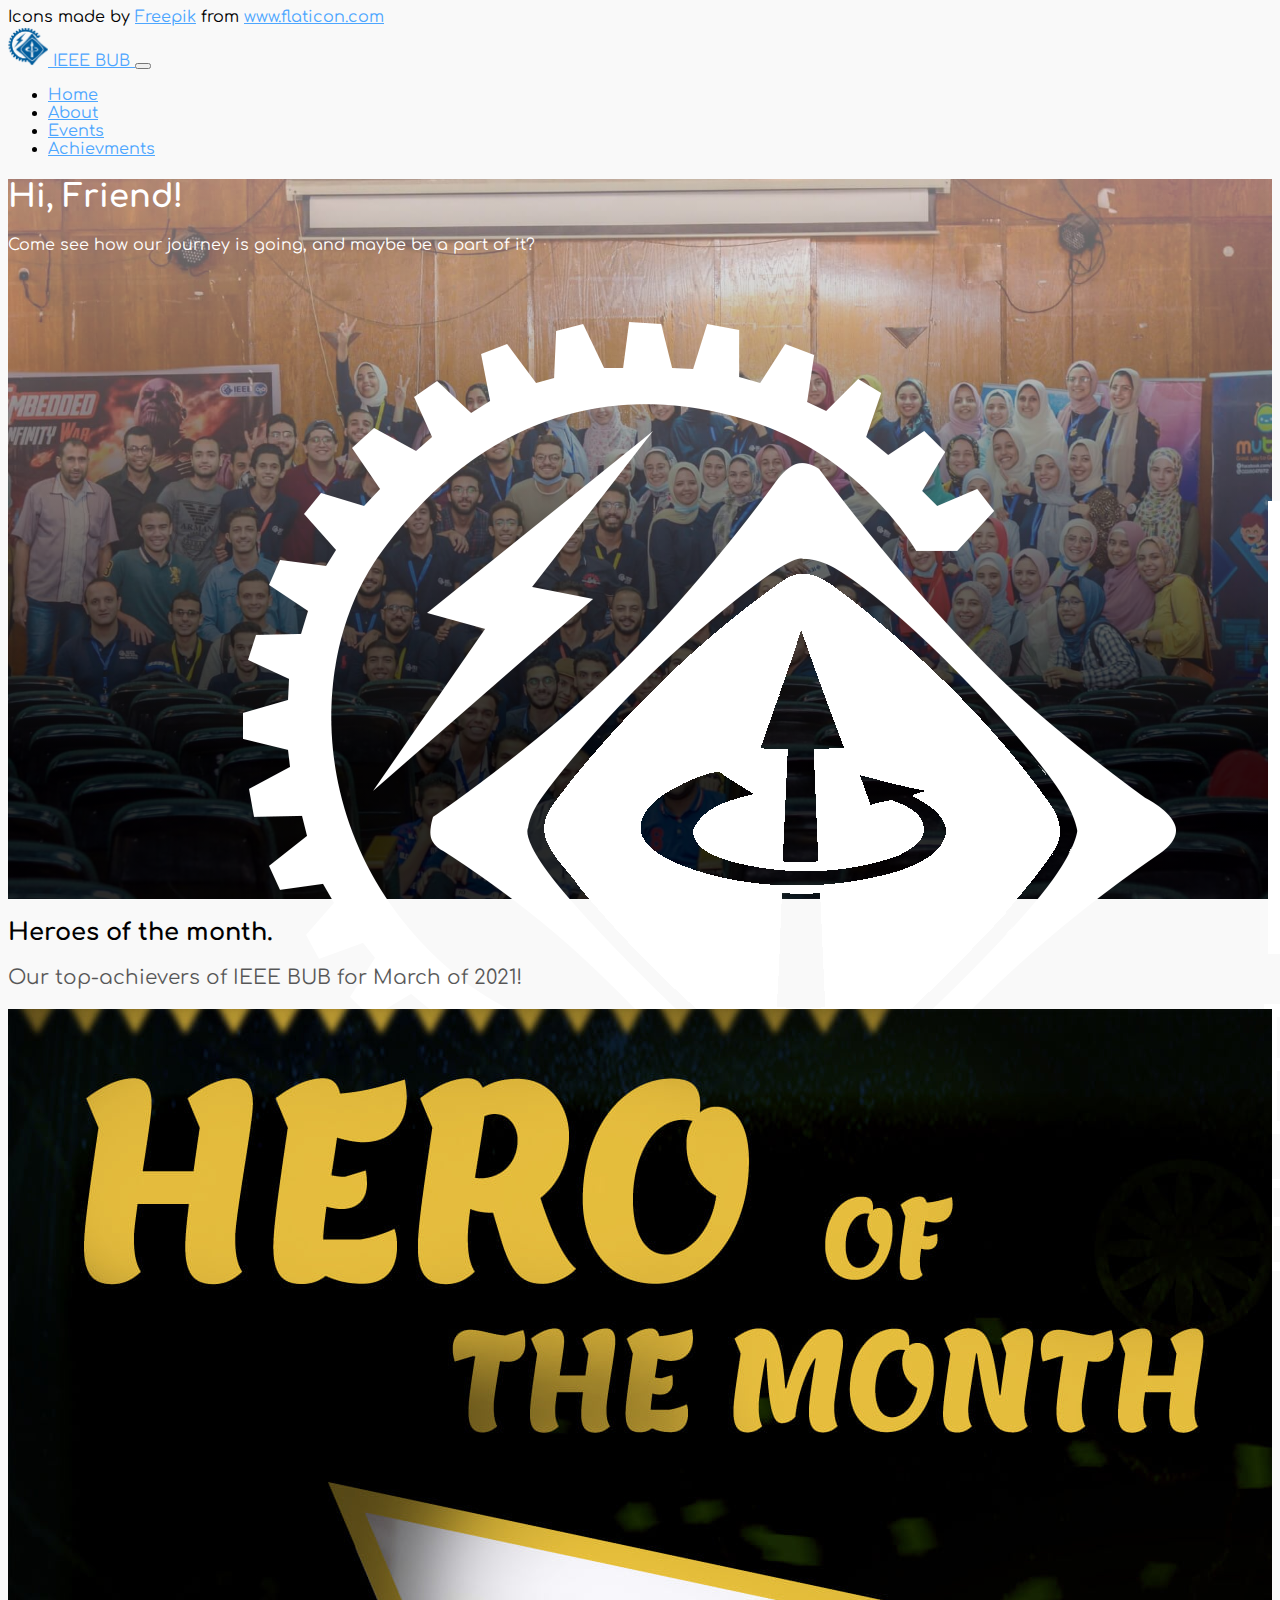
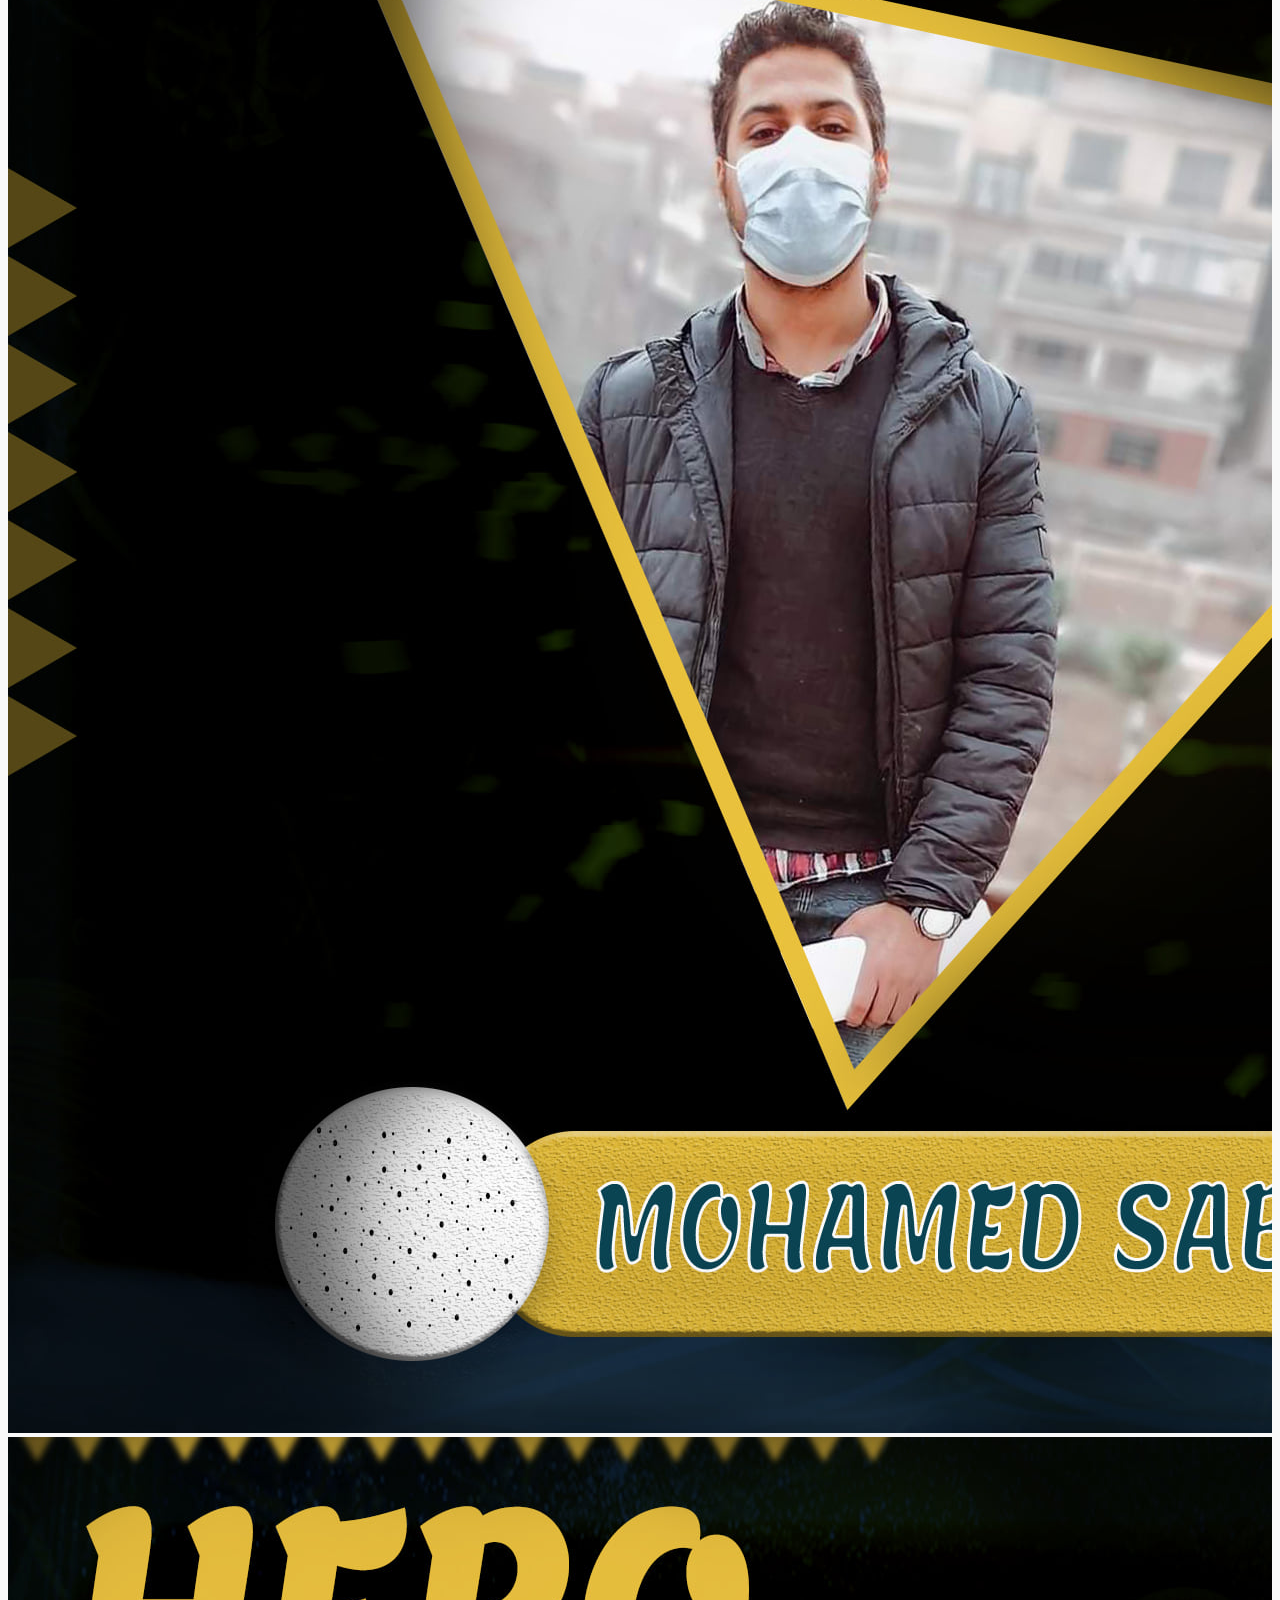
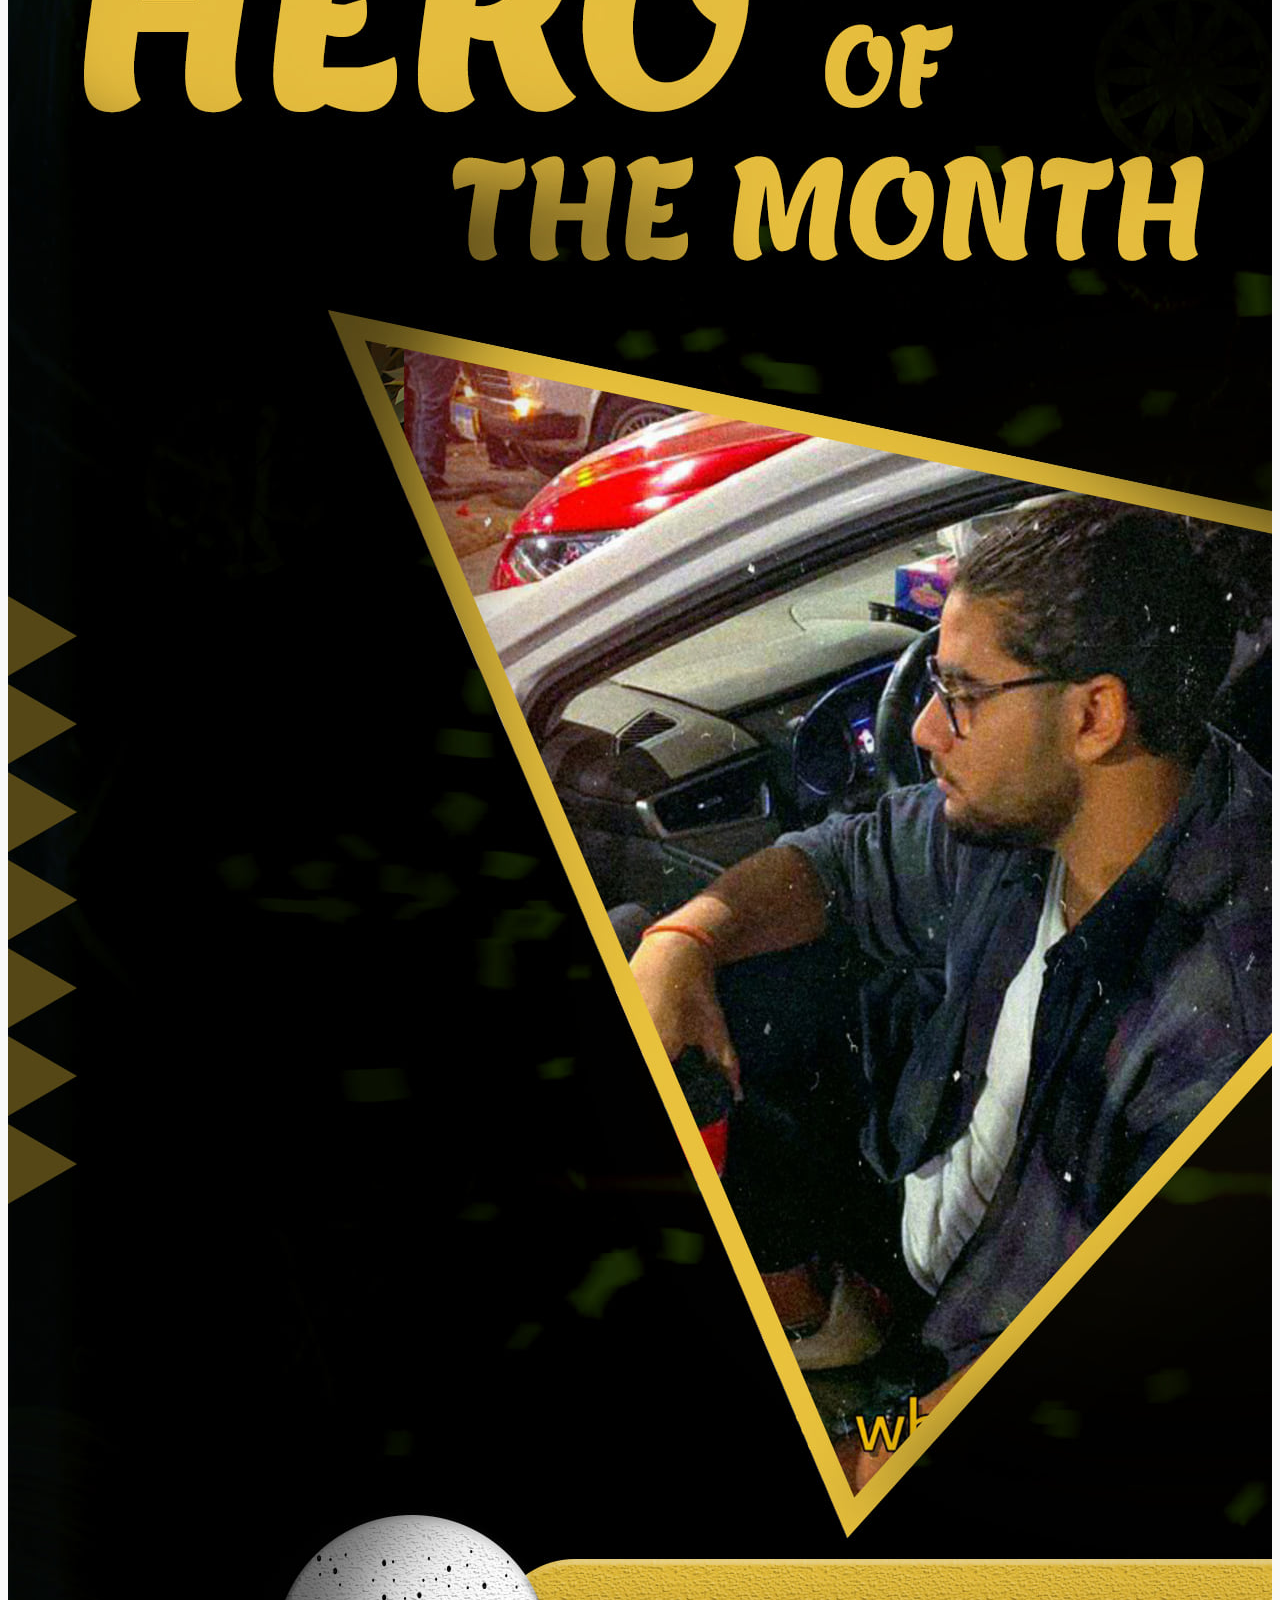
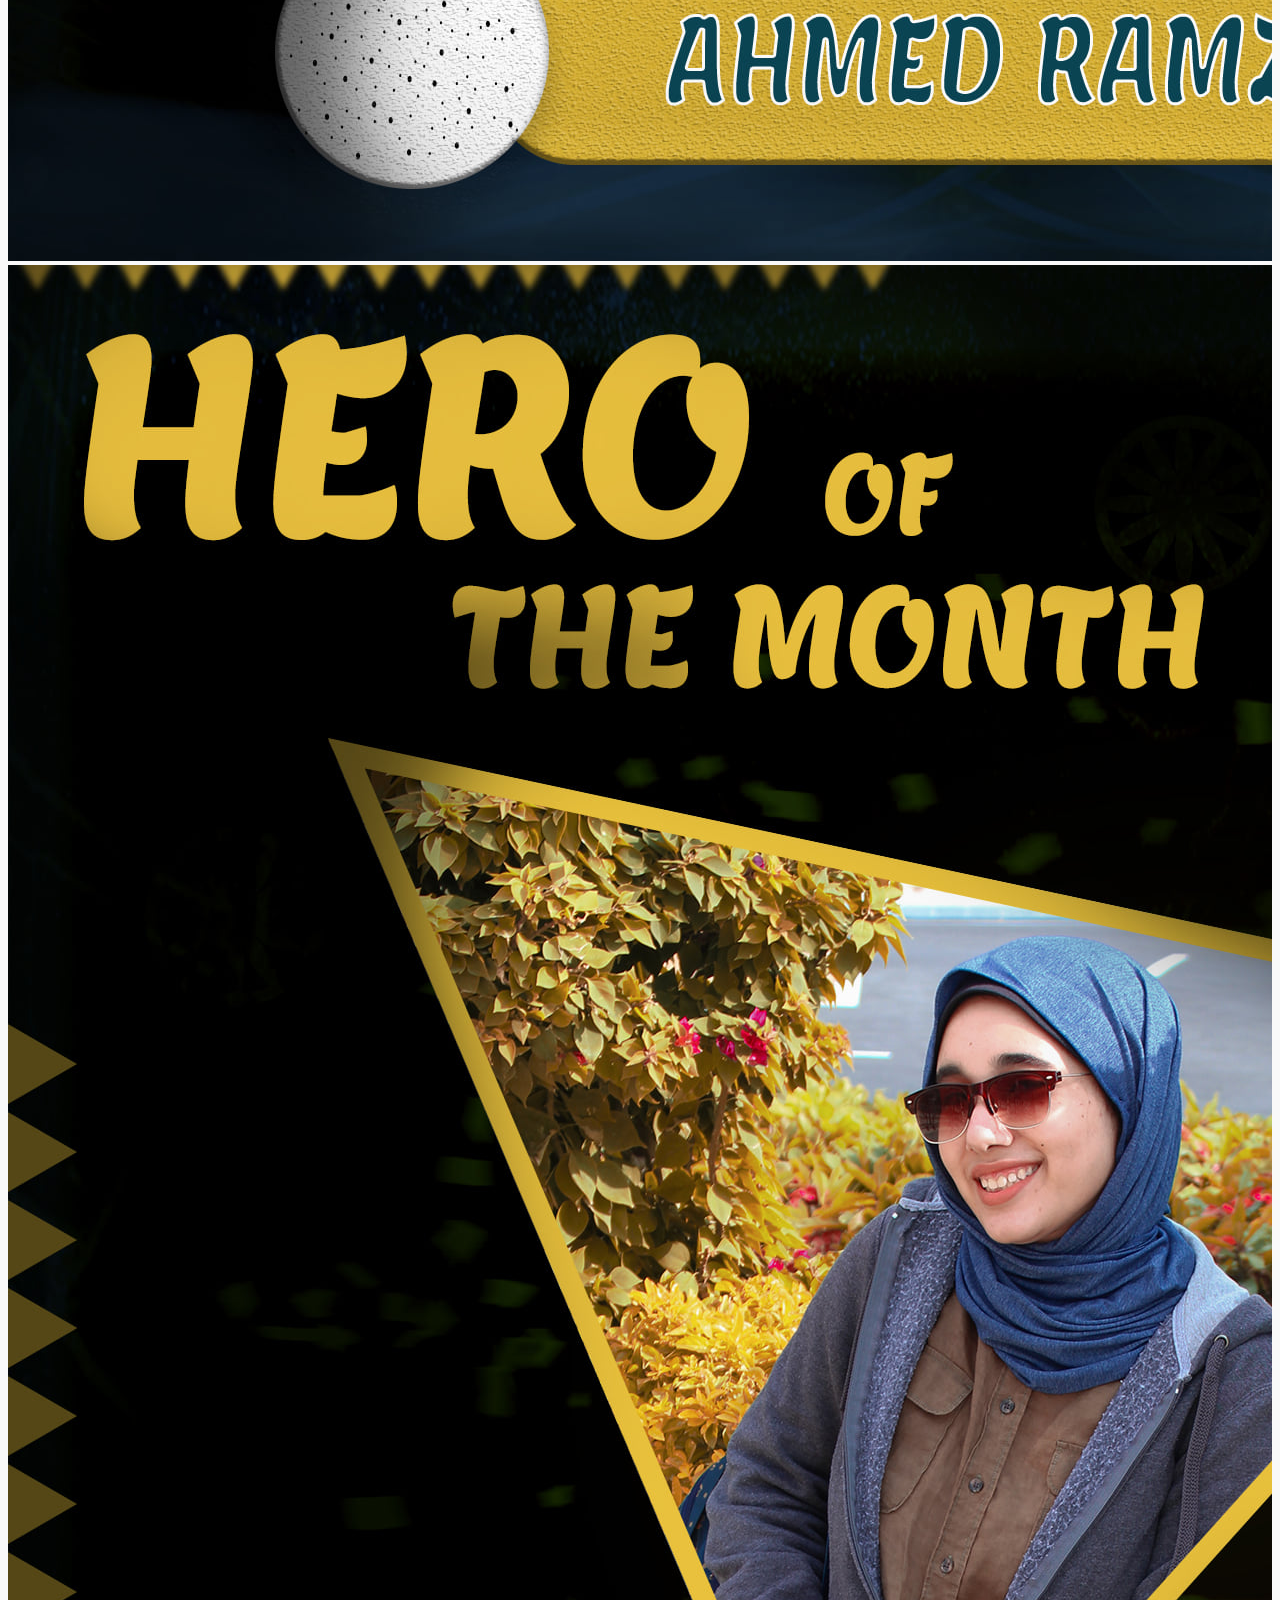
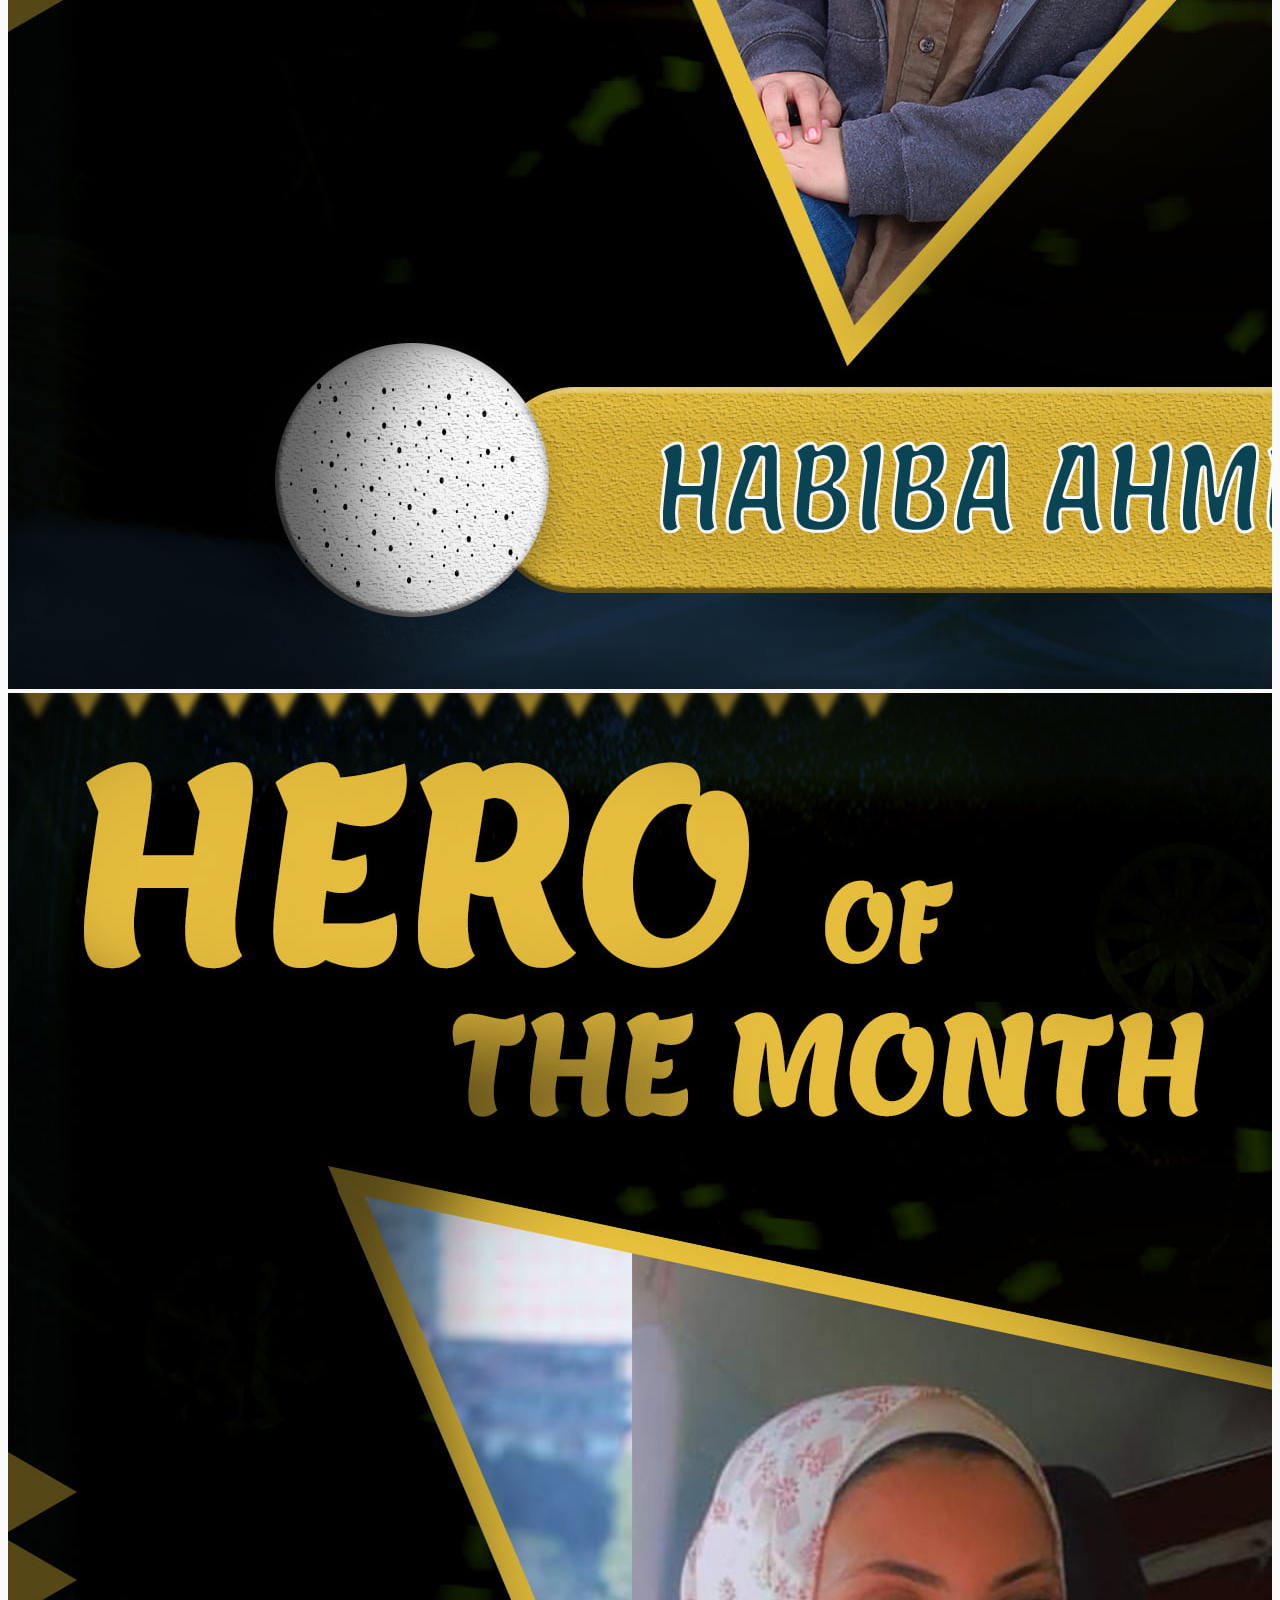
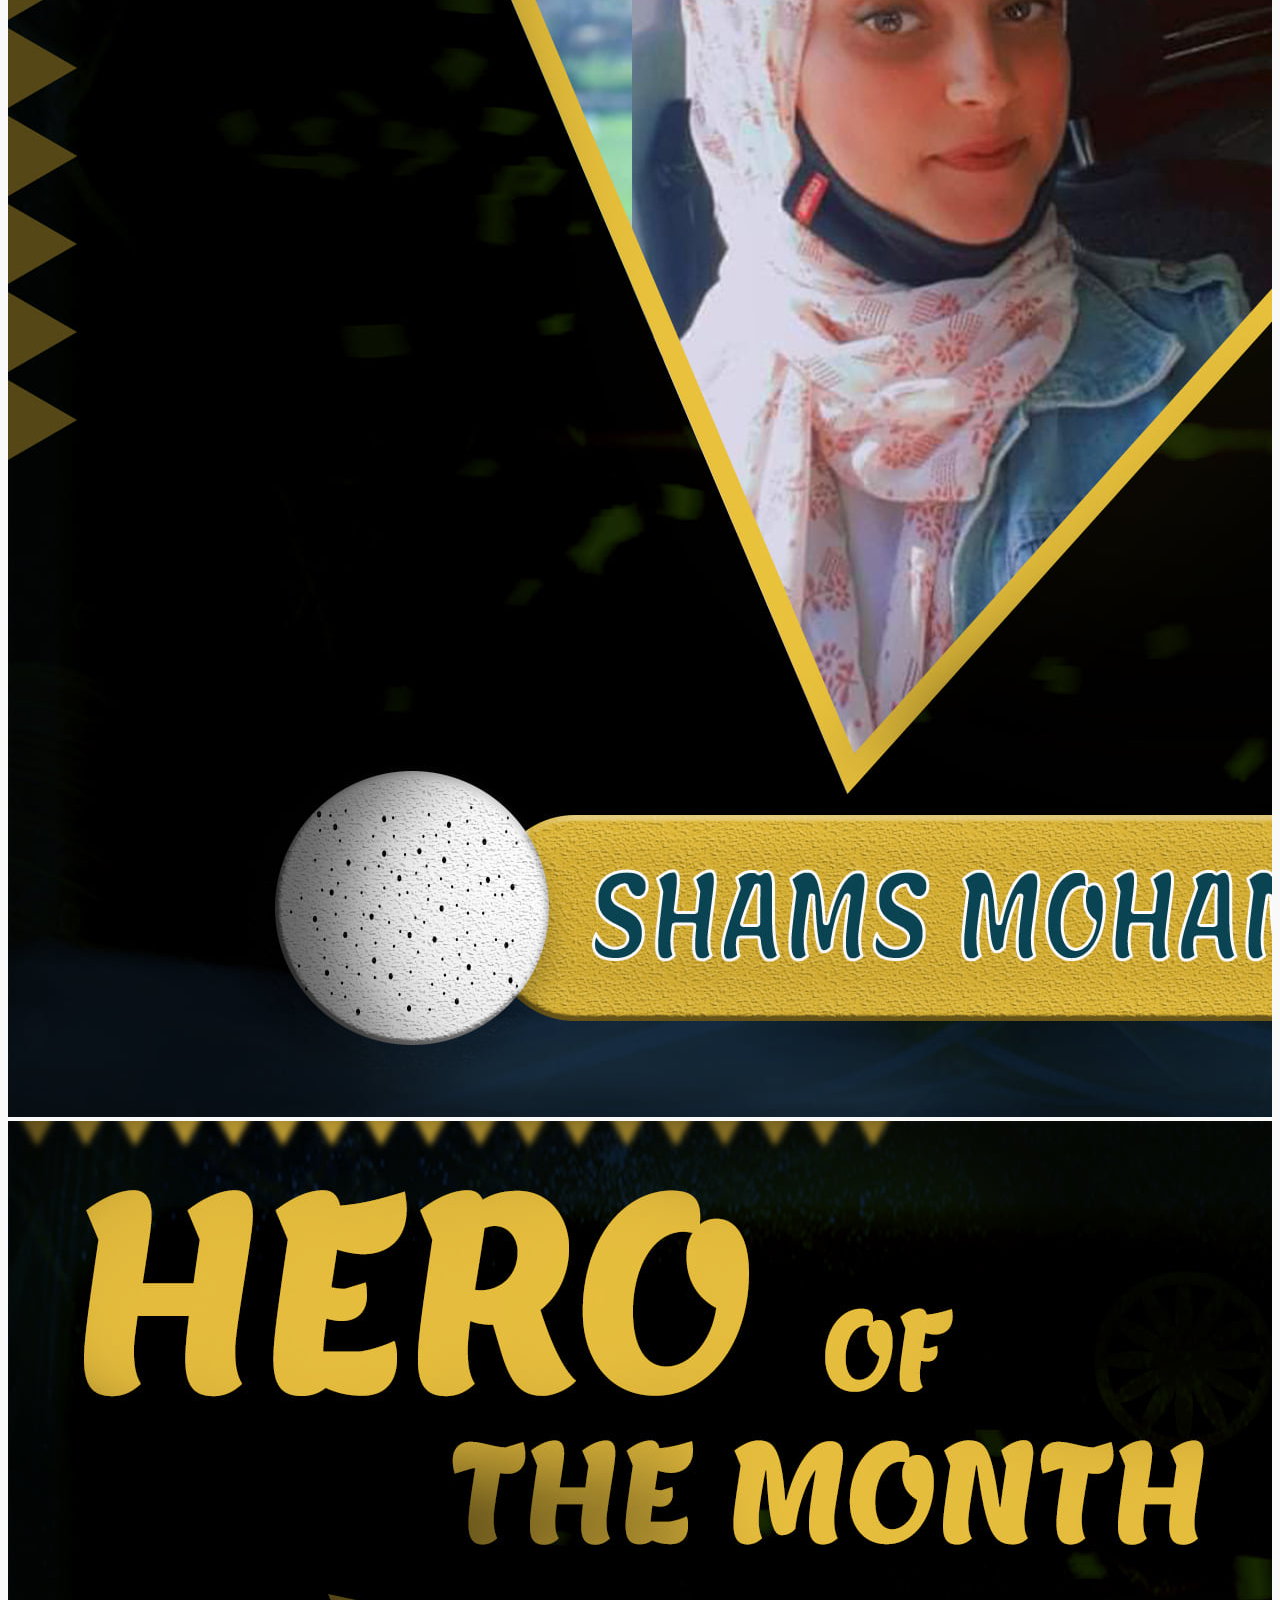
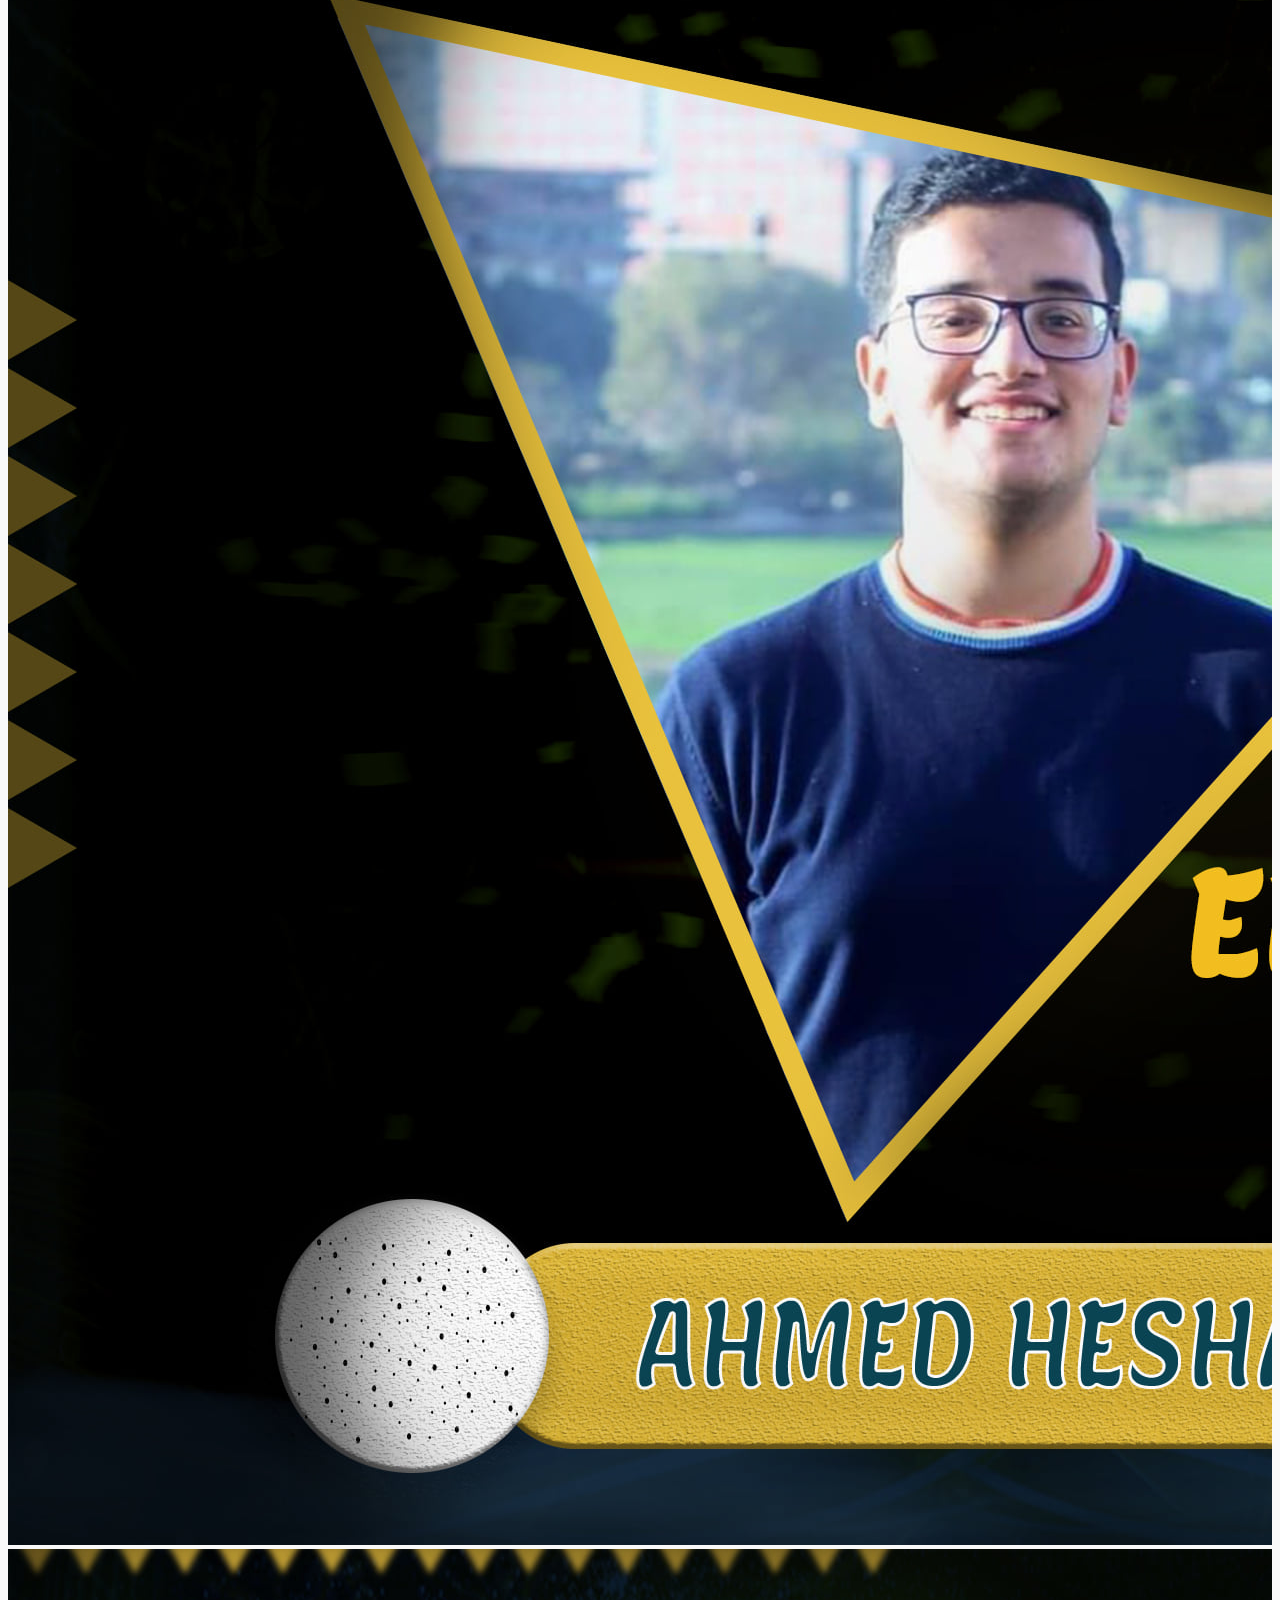
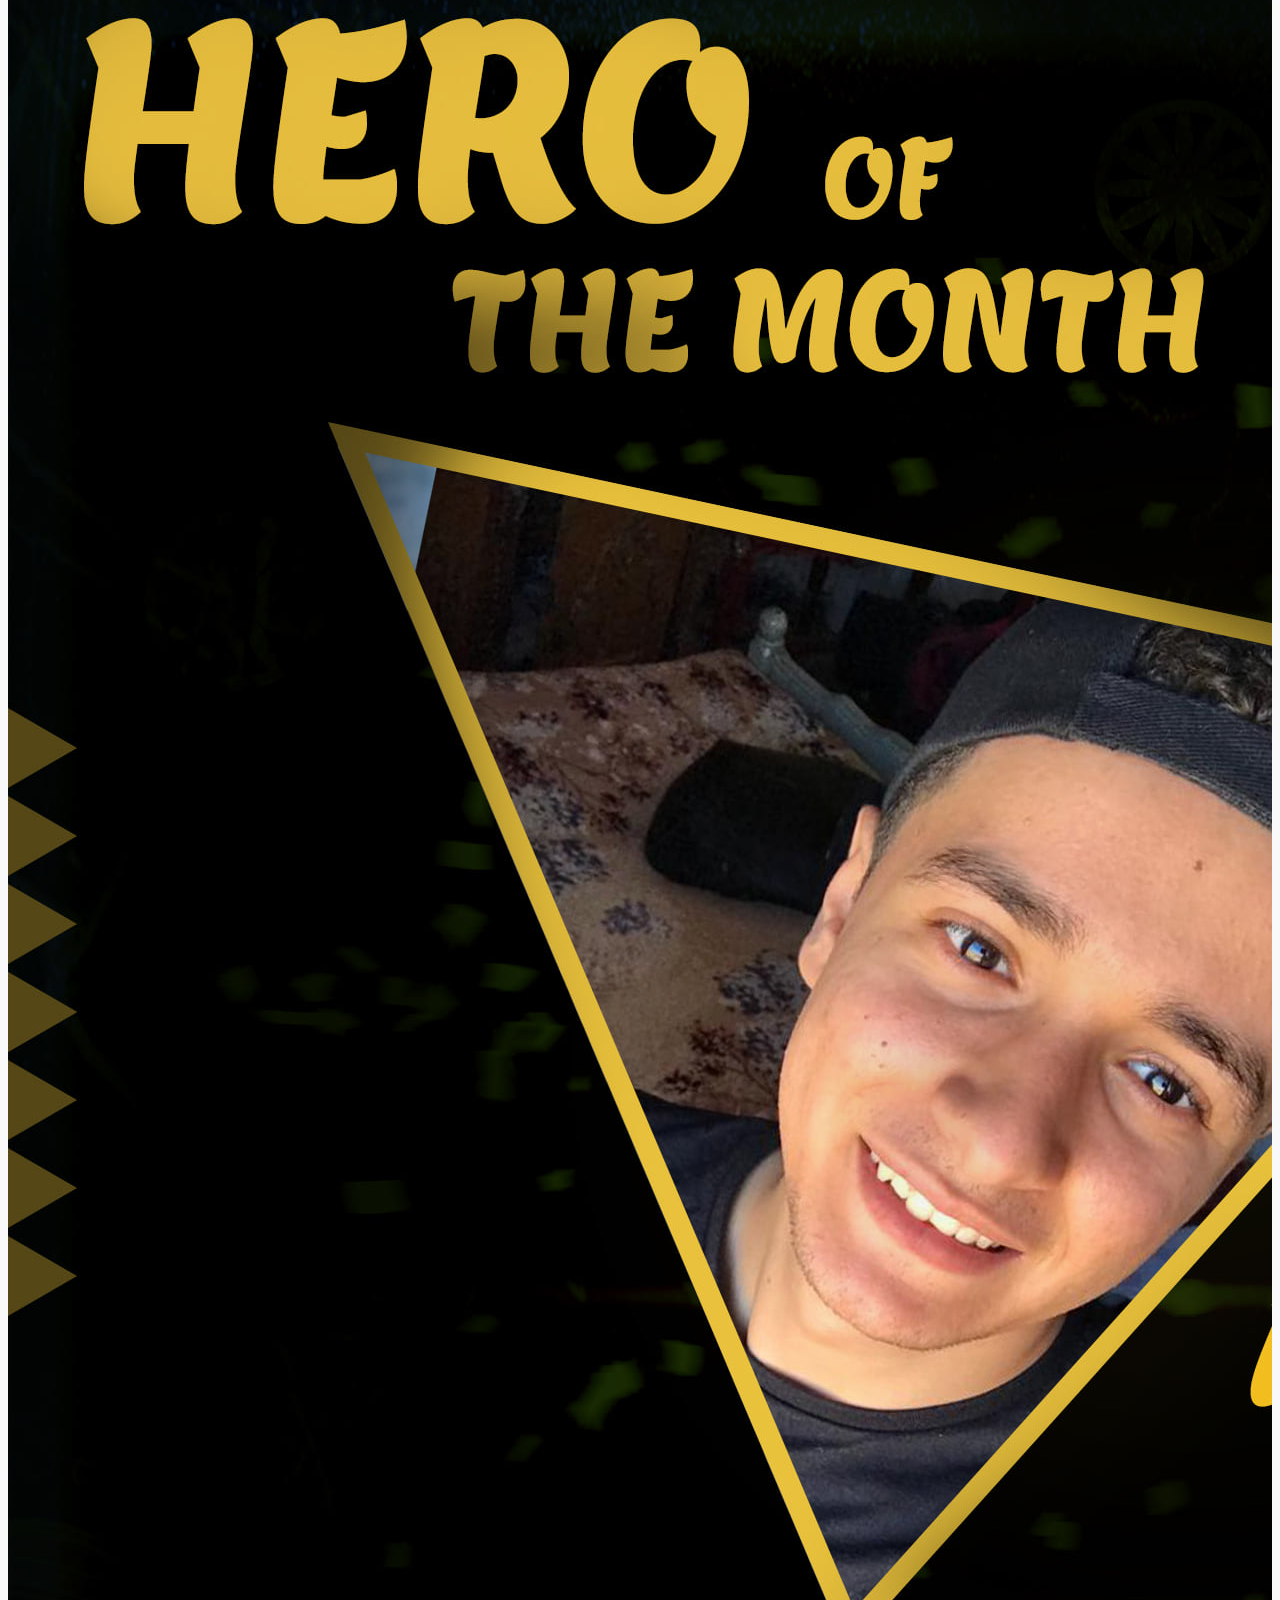
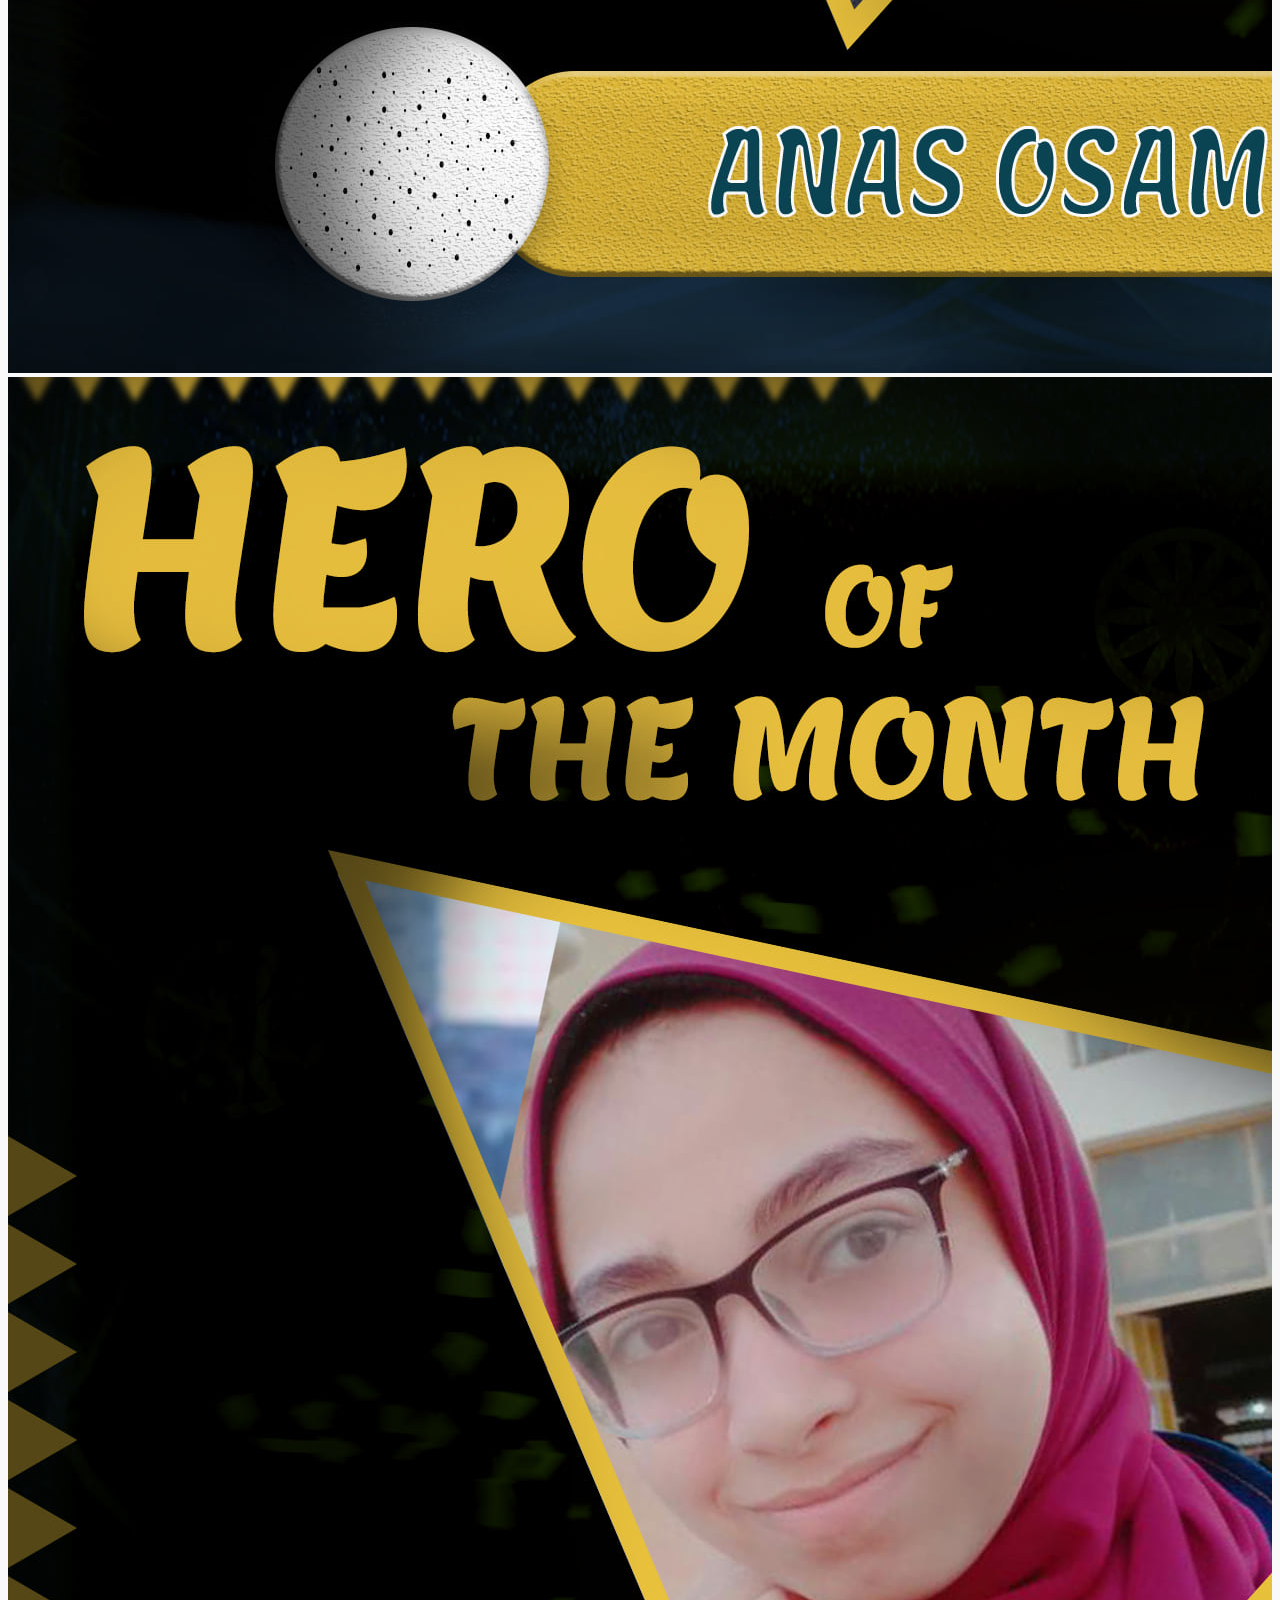
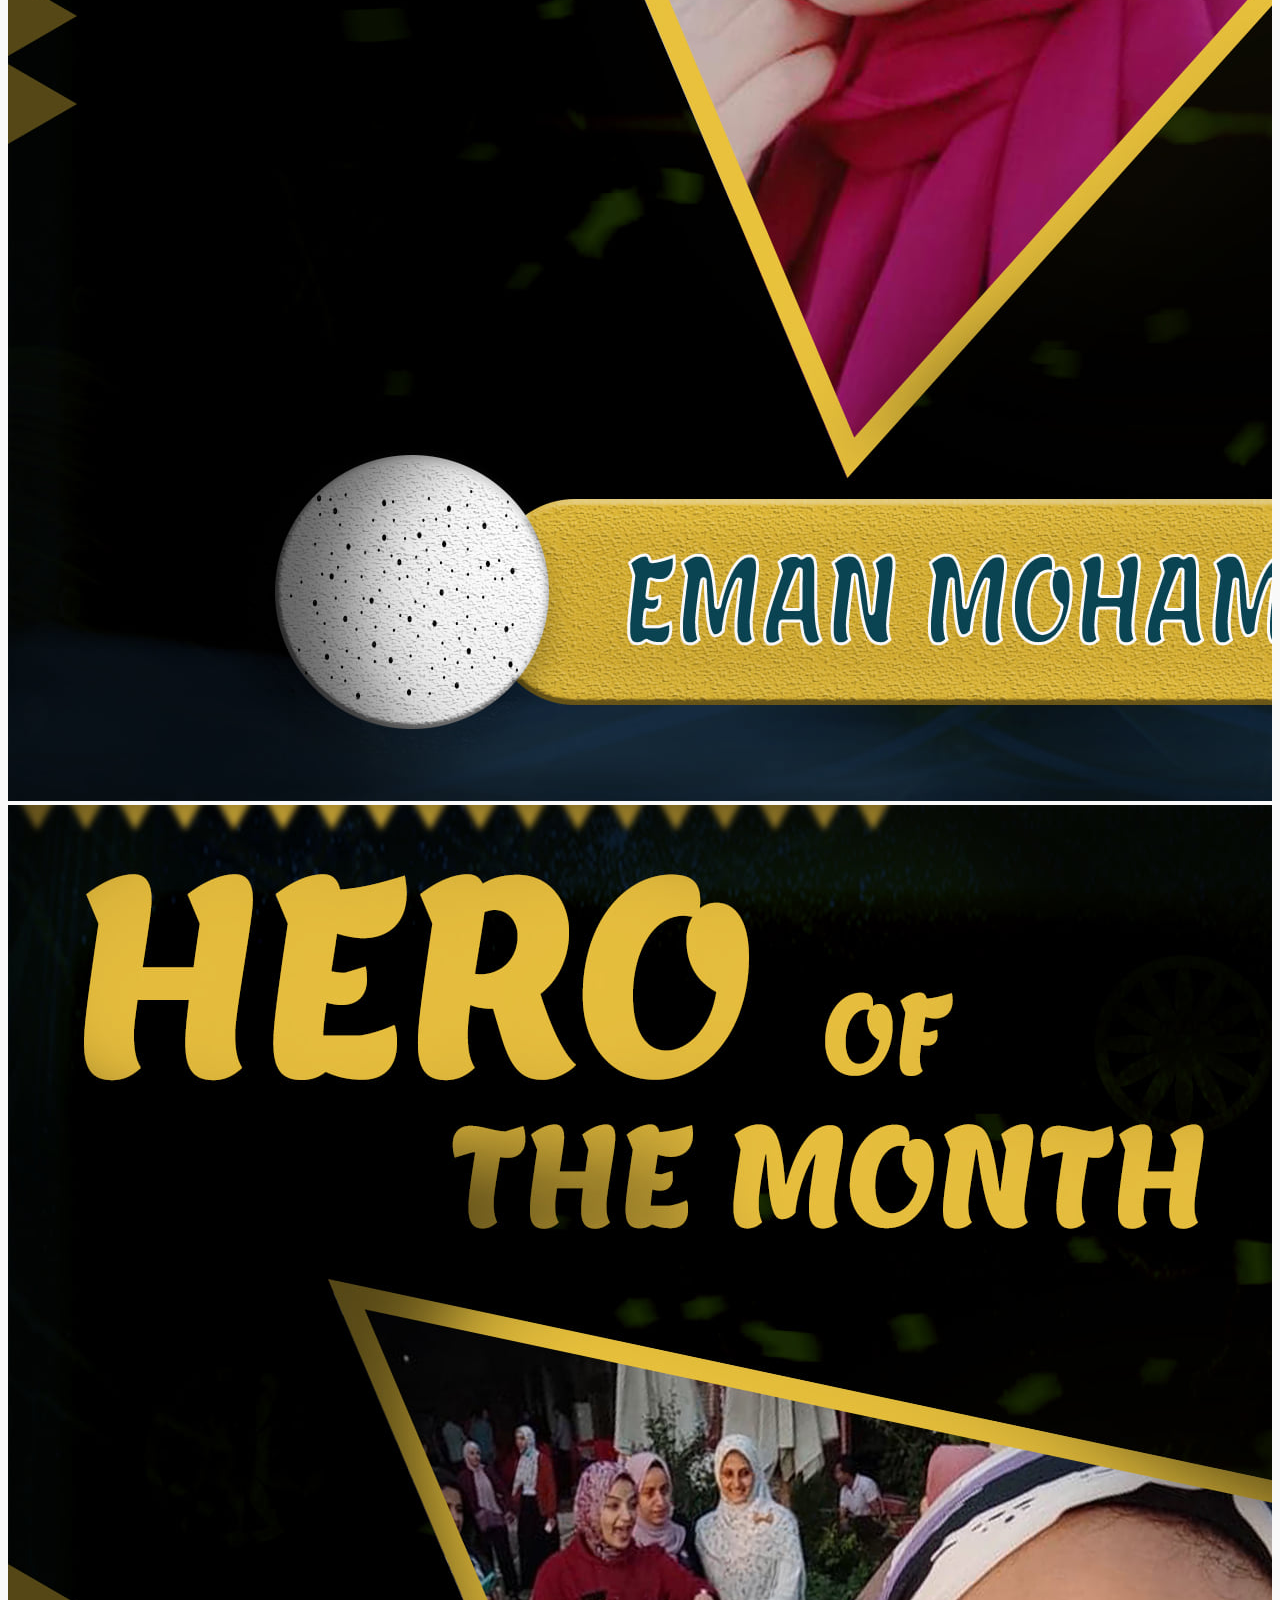
<file: index.html>
<!doctype html>
<html lang="en">

<head>
  <!-- Required meta tags -->
  <meta charset="utf-8">
  <meta name="viewport" content="width=device-width, initial-scale=1, shrink-to-fit=no">

  <!-- Bootstrap CSS -->
  <link rel="stylesheet" href="https://cdn.jsdelivr.net/npm/bootstrap@4.5.3/dist/css/bootstrap.min.css"
    integrity="sha384-TX8t27EcRE3e/ihU7zmQxVncDAy5uIKz4rEkgIXeMed4M0jlfIDPvg6uqKI2xXr2" crossorigin="anonymous">
  <link rel="icon" type="image/png" href="./images/favicon1.png" />
  <link href="https://fonts.googleapis.com/css2?family=Comfortaa&display=swap" rel="stylesheet">
  <link rel="stylesheet" href="https://cdnjs.cloudflare.com/ajax/libs/font-awesome/4.7.0/css/font-awesome.min.css">
  <link rel="stylesheet" href="./css/custom.css">
  Icons made by <a href="https://www.flaticon.com/authors/freepik" title="Freepik">Freepik</a> from <a
    href="https://www.flaticon.com/" title="Flaticon"> www.flaticon.com</a>
  <title>IEEE BUB</title>
</head>

<body>

  <!-- Navbar Start -->
  <nav class="navbar navbar-expand-lg navbar-light bg-light shadow-lg fixed-top">
    <div class="container">
      <a class="navbar-brand" href="./">
        <img src="images/logo-sm.png" class="p-0 m-0" width="40px">
        <span class="navbar-brand mb-0 h1">IEEE BUB</span>
      </a>
      <button class="navbar-toggler" type="button" data-toggle="collapse" data-target="#navbarNav"
        aria-controls="navbarNav" aria-expanded="false" aria-label="Toggle navigation">
        <span class="navbar-toggler-icon"></span>
      </button>

      <div class="collapse navbar-collapse justify-content-end" id="navbarNav">
        <ul class="navbar-nav">
          <li class="nav-item active"><a class="nav-link" href="./">Home</a></li>
          <li class="nav-item"><a class="nav-link" href="about.html">About</a></li>
          <li class="nav-item"><a class="nav-link" href="events.html">Events</a></li>
          <li class="nav-item"><a class="nav-link" href="achievments.html">Achievments</a></li>
          <!-- <li class="nav-item"><a class="nav-link" href="registration.html">Join Us!</a></li> -->
        </ul>
      </div>
    </div>
  </nav>
  <!-- Navbar End -->

  <header id="myHeader">
    <div class="container h-100 py-3">
      <div class="row h-100 align-items-end">
        <div class="col-lg-6 text-center mt-3">
          <h1 class="display-3 text-white font-weight-bold slide-in-top">Hi, Friend!</h1>
          <p class="lead font-weight-ligh fade-in">Come see how our journey is going, and maybe be a part of it?</p>
        </div>
        <div class="col-lg-6 mt-3">
          <img src="./images/logo.png" alt="IEEE BSB Logo" class="img-fluid">
        </div>
      </div>
    </div>
  </header>
  

  <div class="container">
    <h2 class="mt-5 font-weight-bold">Heroes of the month. </h2>
		<p class="subtitle">Our top-achievers of IEEE BUB for March of 2021!</p>
    <div class="scrolling-wrapper row flex-row flex-nowrap mt-4 ">
      <div class="col-sm-6 col-md-3 card-block">
        <!-- Item -->
          <img src="HOTM/1.jpg" loading="lazy"  class="w-100 img-fluid">
      </div>
      <div class="col-sm-6 col-md-3 card-block">
        <!-- Item -->
          <img src="HOTM/2.jpg" loading="lazy"  class="w-100 img-fluid">
      </div>
      <div class="col-sm-6 col-md-3 card-block">
        <!-- Item -->
          <img src="HOTM/3.jpg" loading="lazy"  class="w-100 img-fluid">
      </div>
      <div class="col-sm-6 col-md-3 card-block">
        <!-- Item -->
          <img src="HOTM/4.jpg" loading="lazy"  class="w-100 img-fluid">
      </div>
      <div class="col-sm-6 col-md-3 card-block">
        <!-- Item -->
          <img src="HOTM/5.jpg" loading="lazy"  class="w-100 img-fluid">
      </div>
      <div class="col-sm-6 col-md-3 card-block">
        <!-- Item -->
          <img src="HOTM/6.jpg" loading="lazy"  class="w-100 img-fluid">
      </div>
      <div class="col-sm-6 col-md-3 card-block">
        <!-- Item -->
          <img src="HOTM/7.jpg" loading="lazy"  class="w-100 img-fluid">
      </div>
      <div class="col-sm-6 col-md-3 card-block">
        <!-- Item -->
          <img src="HOTM/8.jpg" loading="lazy"  class="w-100 img-fluid">
      </div>
      <div class="col-sm-6 col-md-3 card-block">
        <!-- Item -->
          <img src="HOTM/9.jpg" loading="lazy"  class="w-100 img-fluid">
      </div>
      <div class="col-sm-6 col-md-3 card-block">
        <!-- Item -->
          <img src="HOTM/10.jpg" loading="lazy"  class="w-100 img-fluid">
      </div>
      <div class="col-sm-6 col-md-3 card-block">
        <!-- Item -->
          <img src="HOTM/11.jpg" loading="lazy"  class="w-100 img-fluid">
      </div>
      <div class="col-sm-6 col-md-3 card-block">
        <!-- Item -->
          <img src="HOTM/12.jpg" loading="lazy"  class="w-100 img-fluid">
      </div>
      <div class="col-sm-6 col-md-3 card-block">
        <!-- Item -->
          <img src="HOTM/13.jpg" loading="lazy"  class="w-100 img-fluid">
      </div>
      <div class="col-sm-6 col-md-3 card-block">
        <!-- Item -->
          <img src="HOTM/14.jpg" loading="lazy"  class="w-100 img-fluid">
      </div>
      <div class="col-sm-6 col-md-3 card-block">
        <!-- Item -->
          <img src="HOTM/15.jpg" loading="lazy"  class="w-100 img-fluid">
      </div>
      <div class="col-sm-6 col-md-3 card-block">
        <!-- Item -->
          <img src="HOTM/16.jpg" loading="lazy"  class="w-100 img-fluid">
      </div>
      <div class="col-sm-6 col-md-3 card-block">
        <!-- Item -->
          <img src="HOTM/17.jpg" loading="lazy"  class="w-100 img-fluid">
      </div>
      <div class="col-sm-6 col-md-3 card-block">
        <!-- Item -->
          <img src="HOTM/18.jpg" loading="lazy"  class="w-100 img-fluid">
      </div>
      <div class="col-sm-6 col-md-3 card-block">
        <!-- Item -->
          <img src="HOTM/19.jpg" loading="lazy"  class="w-100 img-fluid">
      </div>
      <div class="col-sm-6 col-md-3 card-block">
        <!-- Item -->
          <img src="HOTM/20.jpg" loading="lazy"  class="w-100 img-fluid">
      </div>
      <div class="col-sm-6 col-md-3 card-block">
        <!-- Item -->
          <img src="HOTM/21.jpg" loading="lazy"  class="w-100 img-fluid">
      </div>
      
      </div>
      
      </div>
      <hr class="featurette-divider mt-5">

      </div>
      
      </div>



  <section class="container-fluid featureSec">

    <div class="container">
      <!-- Portfolio Item Heading -->
      <h1 class="font-weight-bold my-4">Our Latest Event.
      </h1>

      <!-- Portfolio Item Row -->
      <div class="row mb-0">

        <div class="col-md-8">
          <img class="img-fluid shadow" src="IEEE(EIW)/3f6931b9-25de-46ad-b899-4dfb9c99853a.jpg" >
        </div>

        <div class="col-md-4 text-center">
          <h2 class="my-3">Embedded Infinity War</h2>
          <p>Our latest Avnegers-themed event about Embedded Systems where we taught students their uses and opened a
            door for a new career for them.</p>
          <h3 class="my-3">Event Details</h3>
          <ul class="text-left">
            <li><strong>Date: </strong>from Saturday 3\10\2020 till Wednesday 7\10\2020</li>
            <li><strong>Place: </strong>Misr Public Library</li>
            <li><strong>Instructors: </strong>Kareem Sharqawy & Mira Zikra</li>
          </ul>
        </div>

      </div>
      <!-- /.row -->

      <!-- Related Projects Row -->
      <button class="btn mr-0 float-right mb-0 btn-primary mt-2"><a href="events.html"
          class="btn-link nav-link text-white">See All Of Our Events</a> </button><br>

      <!-- /.row -->

      
      <hr class="featurette-divider mt-5">
      <div class="container">
        <h1 class="font-weight-bold mb-3">Our Committees</h1>


        <div class="row justify-contant-center">
          <div class="col-md-4">

            <div class="card shadow" >
              <div class="inner">
                <img src="images/report_presentation.png" class="card-img-top" alt=" Scientific">
              </div>

              <div class="card-body  ">
                <h5 class="card-title">Scientific committee</h5>
                <p class="card-text">Technology pursuers.
                </p>

              </div>
            </div>
          </div>
          <!-- 1 -->
          <div class="col-md-4">

            <div class="card shadow" >
              <div class="inner">

                <img src="images/wallet.png" class="card-img-top" alt="FR">
              </div>

              <div class="card-body  ">
                <h5 class="card-title">FR committee</h5>
                <p class="card-text">The money makers.</p>

              </div>
            </div>
          </div>
          <!-- 2 -->
          <div class="col-md-4">

            <div class="card shadow" >
              <div class="inner">
                <img src="images/like.png" class="card-img-top" alt="MEDIA"></div>
              <div class="card-body">
                <h5 class="card-title">Media committee</h5>
                <p class="card-text">Social media wizards.</p>

              </div>
            </div>
          </div>

          <!--3 -->

          <div class="col-md-4">

            <div class="card shadow" >
              <div class="inner">
                <img src="images/project_presentation_.png" class="card-img-top" alt="HR committee"></div>
              <div class="card-body">
                <h5 class="card-title">HR committee</h5>
                <p class="card-text">The bosses.</p>

              </div>
            </div>
          </div>

          <!-- 4 -->


          <div class="col-md-4">

            <div class="card shadow" >
              <div class="inner">
                <img src="images/analysis_.png" class="card-img-top" alt="logistic commmittee "></div>
              <div class="card-body  ">
                <h5 class="card-title">Logistic committee </h5>
                <p class="card-text">Organizing masters.</p>

              </div>
            </div>
          </div>

          <!-- 5-->
          <div class="col-md-4">

            <div class="card shadow" >
              <div class="inner">
                <img src="images/team_presentation_.png" class="card-img-top" alt="PR committee"></div>
              <div class="card-body  ">
                <h5 class="card-title">PR commmittee </h5>
                <p class="card-text">The people's people.</p>

              </div>
            </div>
          </div>





        </div>
        <button class="btn mr-0 float-right mb-5 btn-primary mt-2"><a href="about.html" class="btn-link nav-link text-white">Learn More About Our Board</a> </button><br>
        <hr class="featurette-divider mt-5">

      </div>
      <section class="py-3">
        <div class="container py-2">
          <header>
            <h1 class="font-weight-bold">The IEEE BUB Experience</h1>
            <p class="lead text-muted mb-1">Why join us? let our older members tell you!</p>
            </p>
          </header>
        </div>
      </section>


      <section class="pb-5">
        <div class="container">
          <div class="row">
            <div class="col-lg-10 col-xl-8 mx-auto">
              <div class="p-md-5 py-5 px-0 bg-white shadow rounded">
                <!-- Bootstrap carousel-->
                <div class="carousel slide" id="carouselExampleIndicators" data-ride="carousel">
                  <!-- Bootstrap carousel indicators [nav] -->
                  <ol class="carousel-indicators mb-0">
                    <li class="active" data-target="#carouselExampleIndicators" data-slide-to="0"></li>
                    <li data-target="#carouselExampleIndicators" data-slide-to="1"></li>
                    <li data-target="#carouselExampleIndicators" data-slide-to="2"></li>
                  </ol>


                  <!-- Bootstrap inner [slides]-->
                  <div class="carousel-inner px-5 pb-1">
                    <!-- Carousel slide-->
                    <div class="carousel-item active">
                      <div class="media">
                        <div class="media-body ml-3">
                          <blockquote class="blockquote border-0 p-0">
                            <p class="font-italic text-center lead"> <i class="fa fa-quote-left mr-3 text-success"></i>الروح والانتماء اللي موجودة في الكيان ده مفيش كلام يعبر عنها, لما تبقى وسط ناس كلهم حابين يتعلموا ويفكروا برة الصندوق , يساعدوا غيرهم، متخيل الطاقة الإيجابية اللي بتاخدها كل ما بتقابل حد من العيلة دي؟ 
                              الشعور ده بيخلينا متفائلين وعارفين ان  في آخر الضلمة نور <br>♥️IEEE شكرا </p>
                            <img class="rounded-circle mr-3 mb-3 img-thumbnail"
                              src="images/khalid.jpeg" 
                              width="75">

                            <footer class="blockquote-footer">Khalid Mohammed,
                              <cite title="Source Title">One of IEEE BUB Founders</cite>
                            </footer>
                          </blockquote>

                        </div>
                      </div>
                    </div>

                    <!-- Carousel slide-->
                    <div class="carousel-item">
                      <div class="media">
                        <div class="media-body ml-3">
                          <blockquote class="blockquote border-0 p-0">
                            <p class="font-italic text-center lead"> <i class="fa fa-quote-left mr-3 text-success"></i>من اجمل الحاجات الي ممكن حد
                              يعيشها و يمر بيها هي صحاب العمر الي بتطلع بيهم من التيم 
                              🥰 
                              بتبقي اشتغلت و احتفلت و نحجت و انضغط معاهم
                              <br> و تاني حاجه انها بتغير طريقه تفكيرك و شخصيتك في حاجات هتفيدك و انت بتتعامل في حياتك <br></p>
                              <img class="rounded-circle mr-3 mb-3 img-thumbnail"
                              src="images/islam.jpeg" 
                              width="75">

                            <footer class="blockquote-footer">Islam Helal,
                              <cite title="Source Title">Core Member of IEEE BUB</cite>
                            </footer>
                          </blockquote>
                        </div>
                      </div>
                    </div>

                    <!-- Carousel slide-->
                    <div class="carousel-item">
                      <div class="media">
                        <div class="media-body ml-3">
                          <blockquote class="blockquote border-0 p-0">
                            <p class="font-italic text-center lead"> <i class="fa fa-quote-left mr-3 text-success"></i>IEEE BUB
                              عيله كبيره علمتني أزاي أحقق أى هدف بغض النظر عن أمكنياتي أو حتي الوقت المتاح
                              بأختصار الكيان ده عيله كبيره سنادك و واقفه في ضهرك علشان تبقي أقوي و أنجح و قادر تحقق أحلامك</p>
                            <img class="rounded-circle mr-3 mb-3 img-thumbnail"
                              src="images/hadeer.jpeg" 
                              width="75">

                            <footer class="blockquote-footer">Hadeer Mohammed,
                              <cite title="Source Title">Core Member of IEEE BUB</cite>
                            </footer>
                          </blockquote>
                        </div>
                      </div>
                    </div>
                  </div>


                  <!-- Bootstrap controls [dots]-->
                  <a class="carousel-control-prev width-auto" href="#carouselExampleIndicators" role="button"
                    data-slide="prev">
                    <i class="fa fa-angle-left text-dark text-lg"></i>
                    <span class="sr-only">Previous</span>
                  </a>
                  <a class="carousel-control-next width-auto" href="#carouselExampleIndicators" role="button"
                    data-slide="next">
                    <i class="fa fa-angle-right text-dark text-lg"></i>
                    <span class="sr-only">Next</span>
                  </a>
                </div>
              </div>
            </div>
          </div>
        </div>
        <button class="btn mr-0 float-right mb-0 btn-primary mt-4"><a href="achievments.html"
            class="btn-link nav-link text-white">Check our members section</a> </button>

      </section>
      <hr class="featurette-divider mb-0 mt-5">



  </section>

  <footer class="footer py-1 px-0 h-25 text-center bg-dark text-white">
    <div class="div1">
      <div id="imag" class="p-4 mr-5"> <img class="img-fluid mx-auto" src="images/logo.png"> </div>
      
      <div class="container mt-3 ml-3 mx-auto" ">
        <div id="address">
          <h2> Go To </h2>
          <a class="d-block nav-link" href="./">Home</a>
          <a class="d-block nav-link" href="about.html">About</a>
          <a class="d-block nav-link" href="events.html">Events</a>
          <a class="d-block nav-link" href="achievments.html">Achievments</a>
        </div>
  
        <div id="contacts">
          <h2> Contacts </h2>
          <p> email: <a href="mailto:ieee.bub.sb6@gmail.com"> ieee.bub.sb6@gmail.com</a></p>
        </div>
  
        <div id="links">
          <h2> Socials </h2>
          <div id="logo">
            <a href="https://www.facebook.com/IEEE.BUB.SB" class="fa fa-facebook" style="color: #fff;"></a>
            <a href="https://www.youtube.com/channel/UC6iqY0Z5b7sx9F1Nz39NyPQ" class="fa fa-youtube" style="color: #fff;"></a>
          </div>
        </div>
      </div>
      </div>  

  </footer>



  <!-- Option 1: jQuery and Bootstrap Bundle (includes Popper) -->
  <script src="https://code.jquery.com/jquery-3.5.1.slim.min.js"
    integrity="sha384-DfXdz2htPH0lsSSs5nCTpuj/zy4C+OGpamoFVy38MVBnE+IbbVYUew+OrCXaRkfj"
    crossorigin="anonymous"></script>
  <script src="https://cdn.jsdelivr.net/npm/bootstrap@4.5.3/dist/js/bootstrap.bundle.min.js"
    integrity="sha384-ho+j7jyWK8fNQe+A12Hb8AhRq26LrZ/JpcUGGOn+Y7RsweNrtN/tE3MoK7ZeZDyx"
    crossorigin="anonymous"></script>
</body>

</html>
</file>
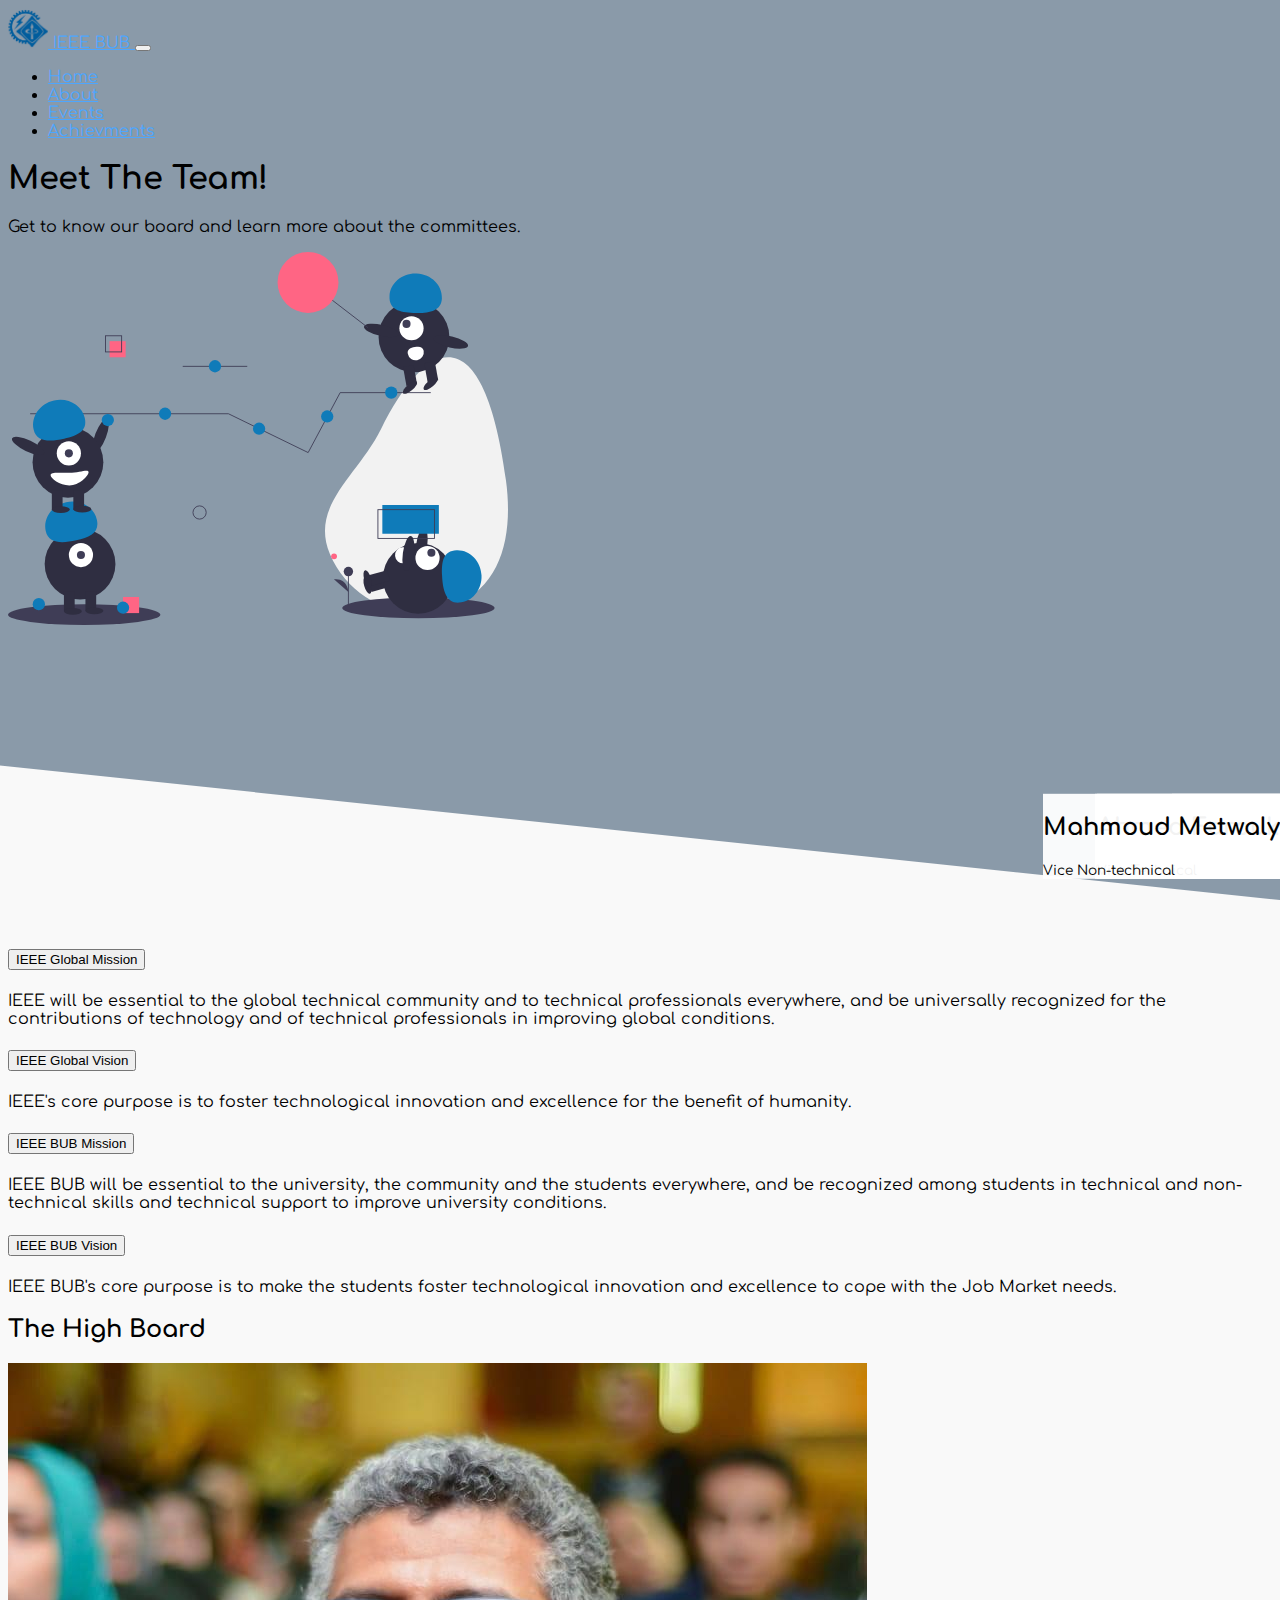
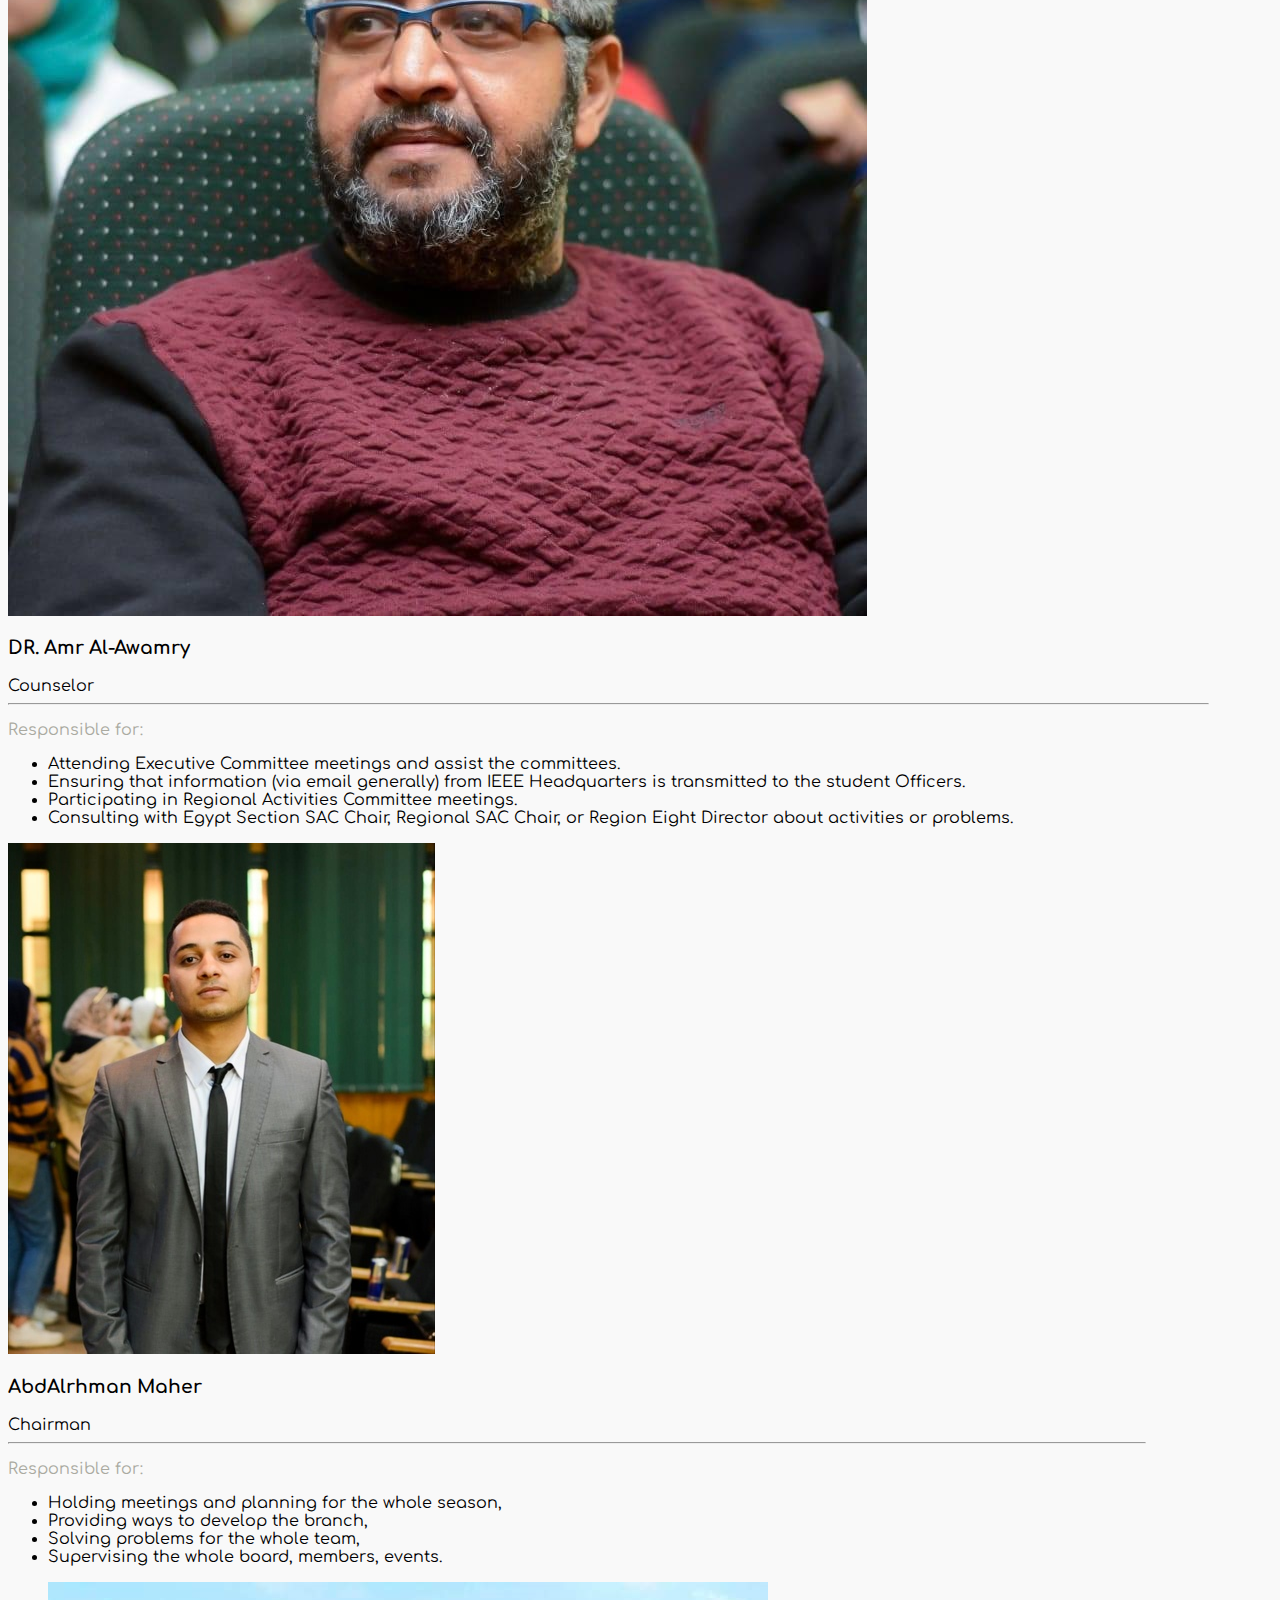
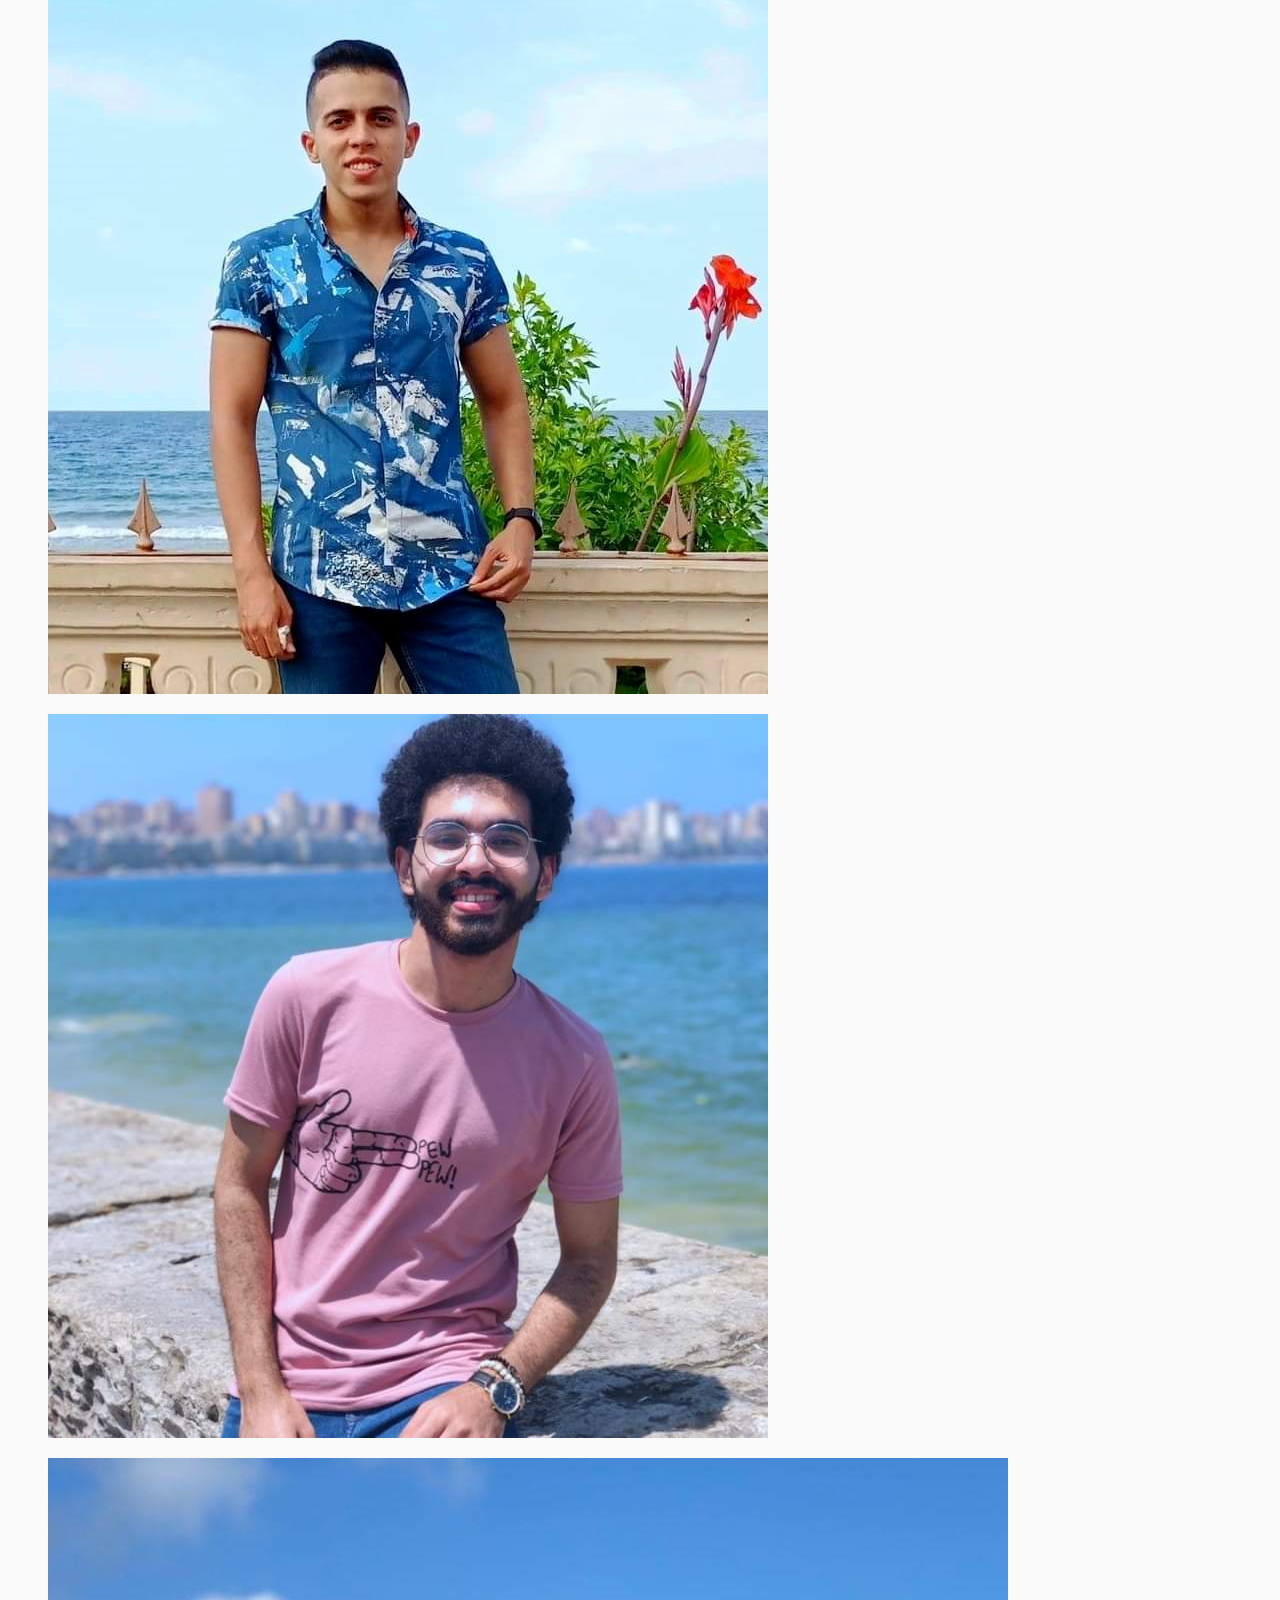
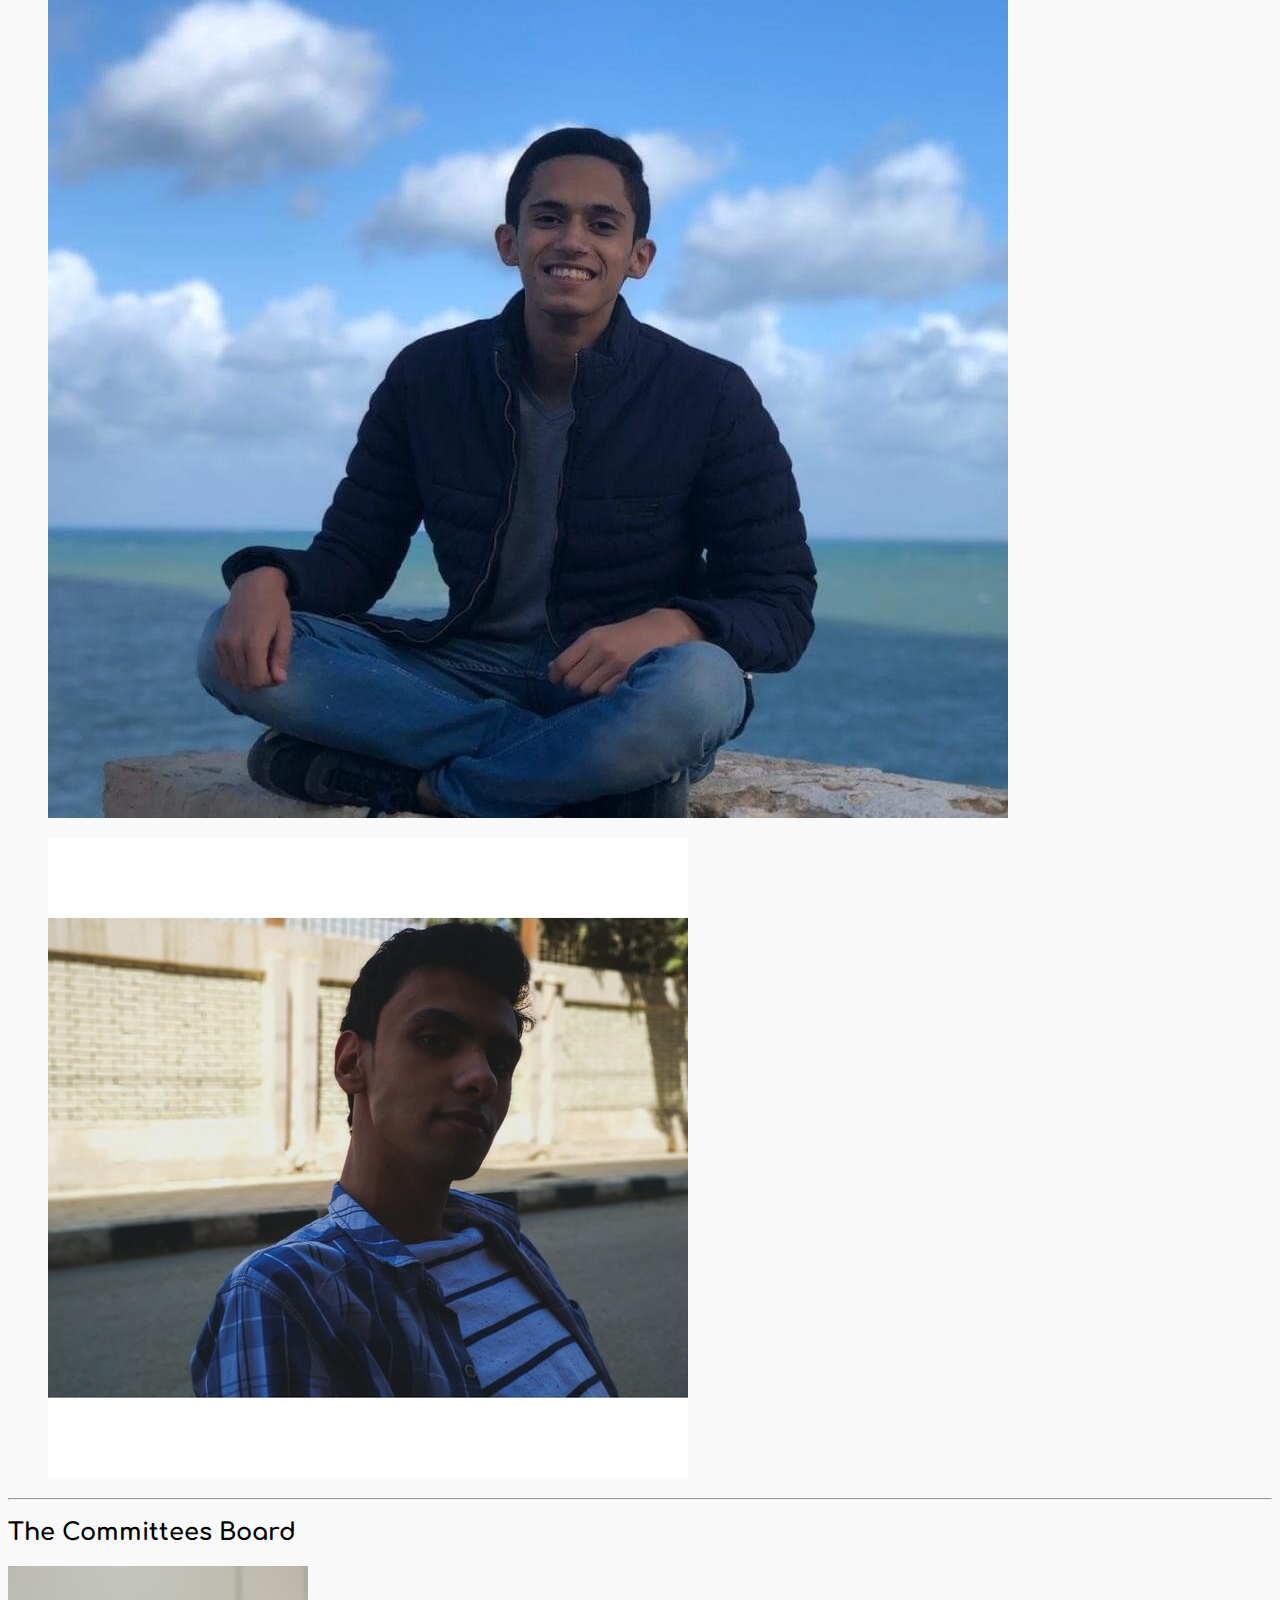
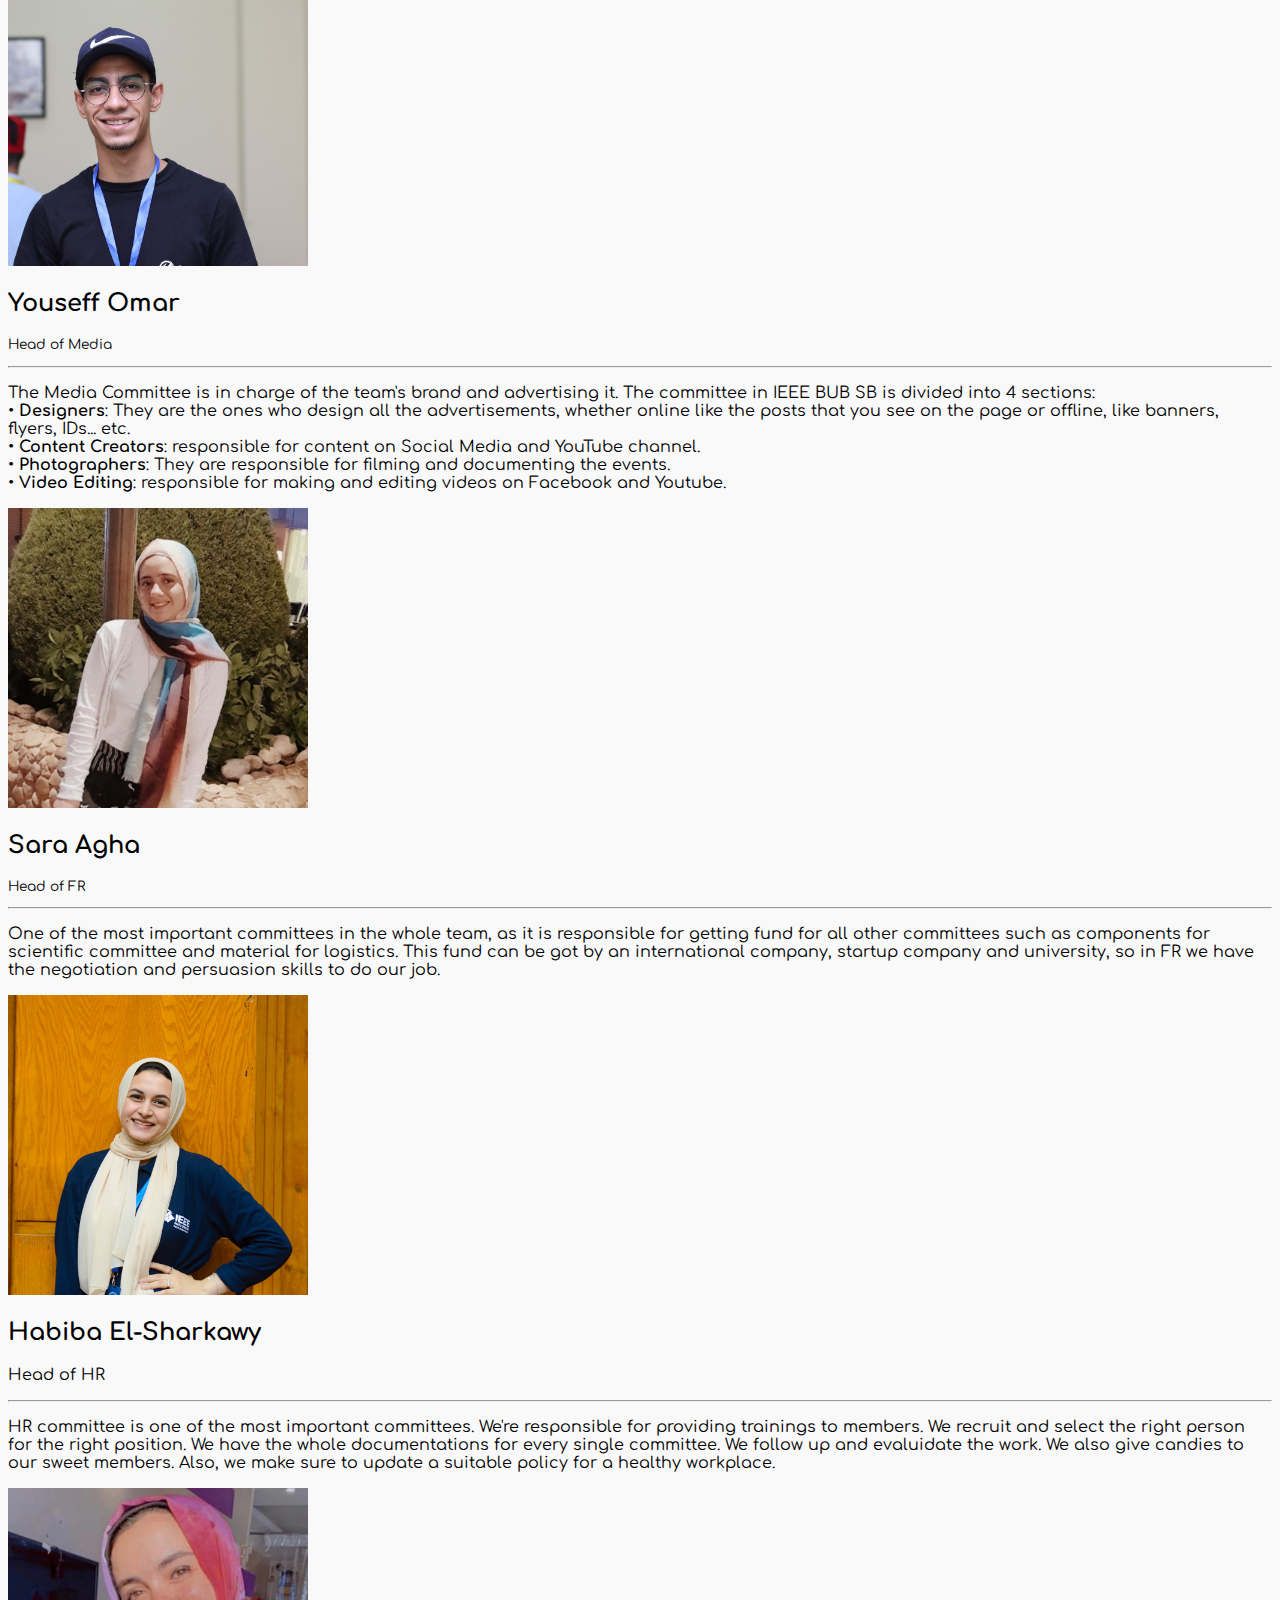
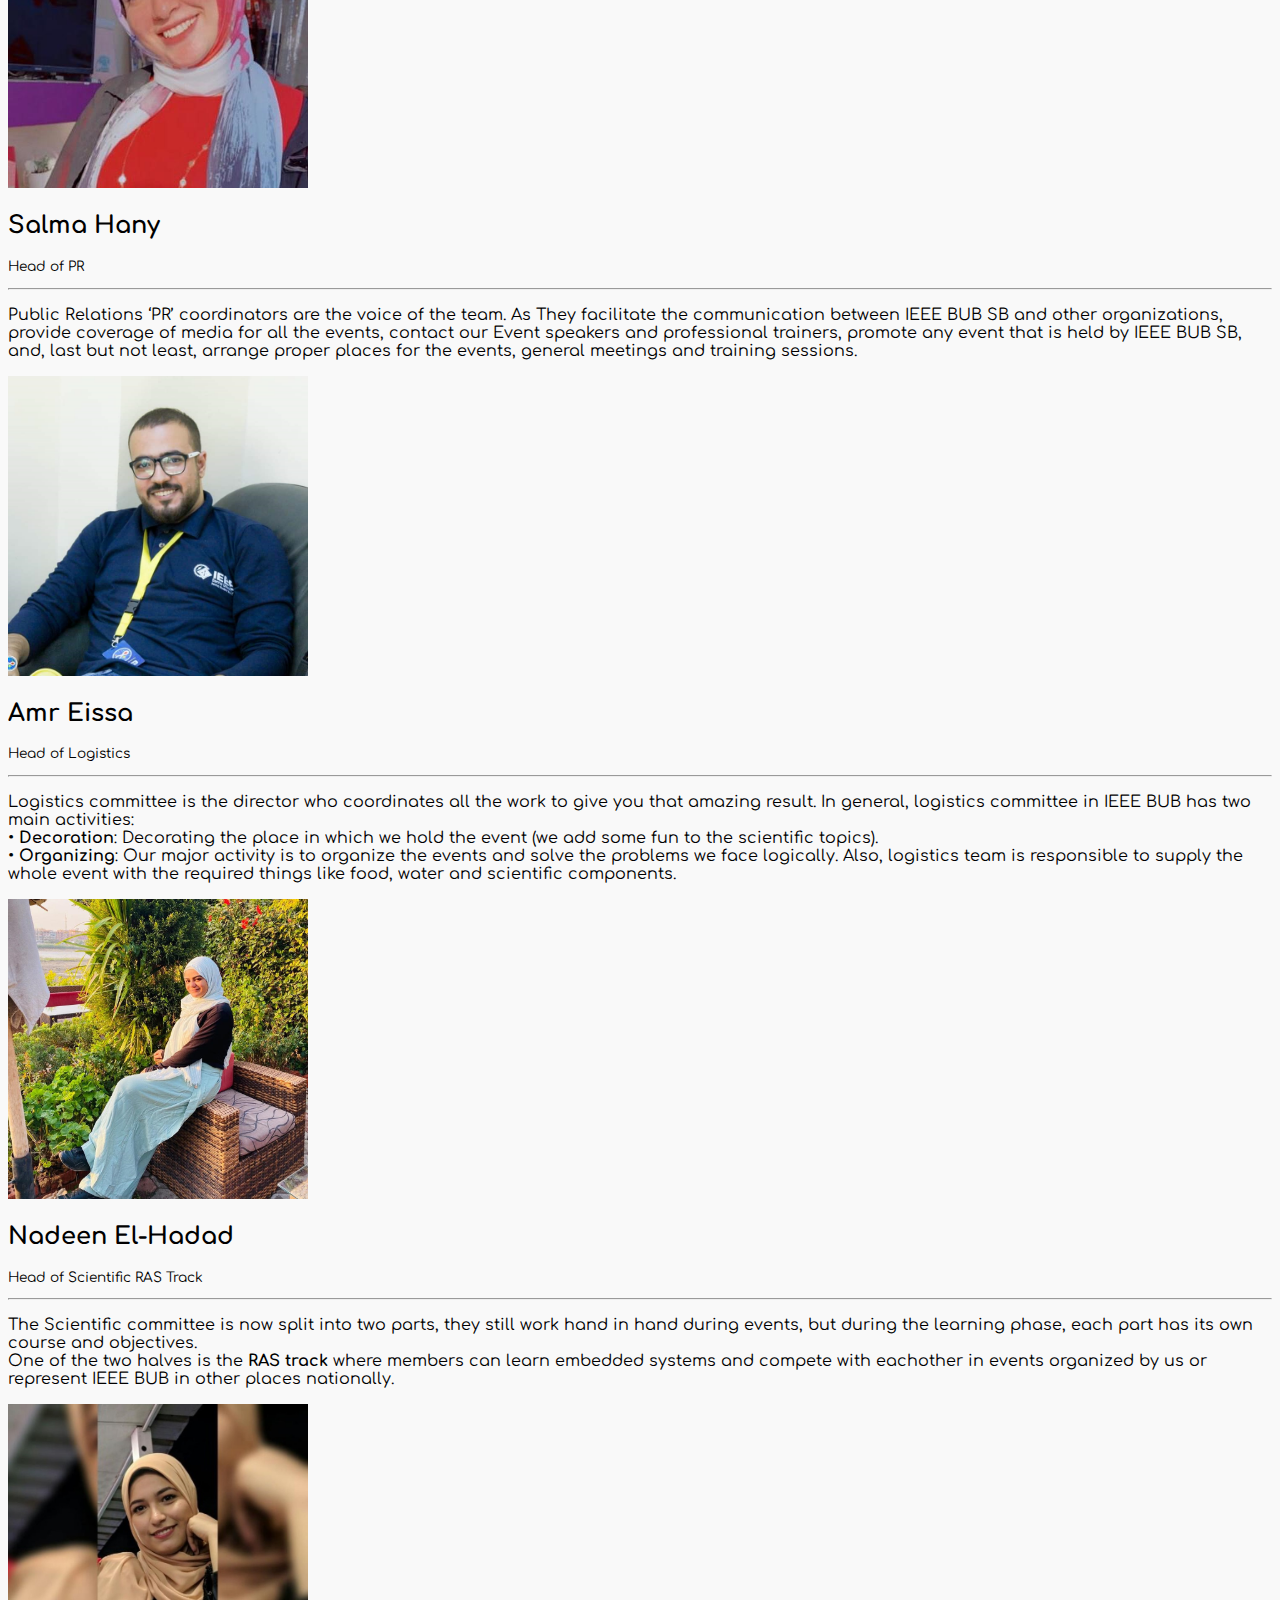
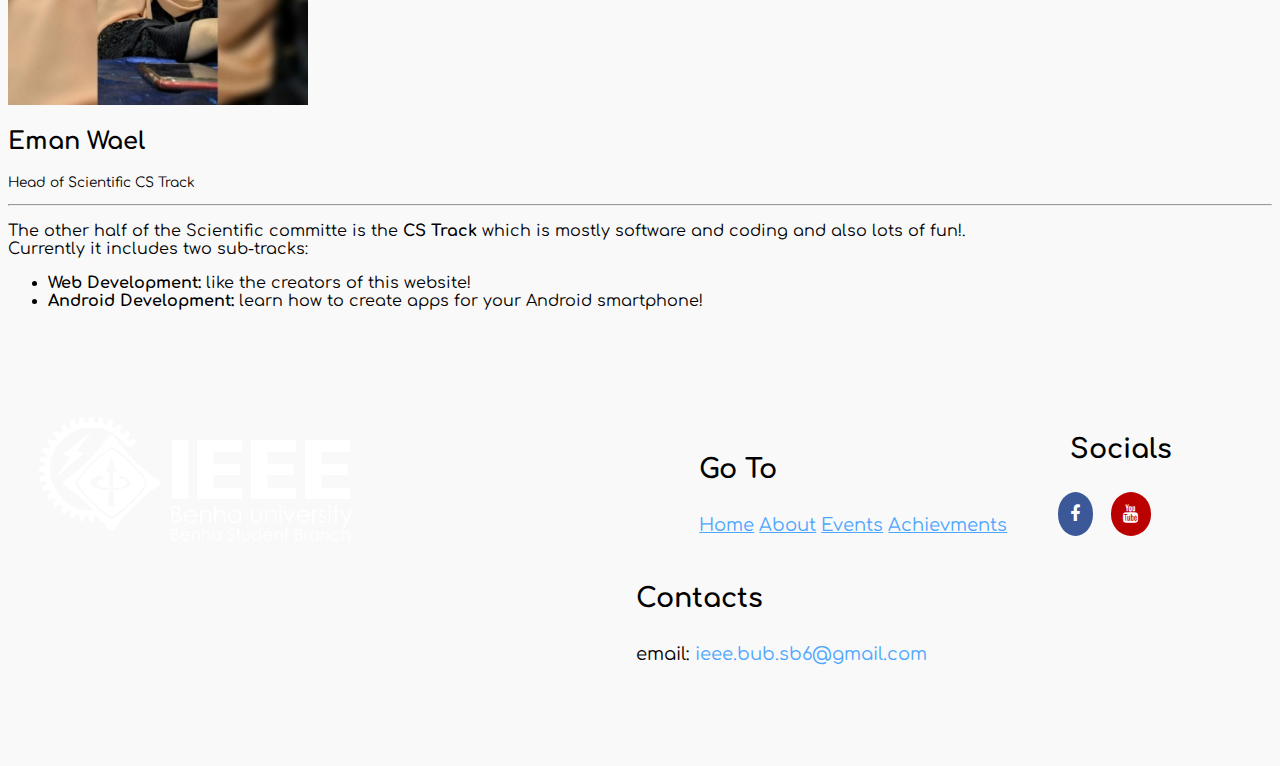
<file: about.html>
<!doctype html>
<html lang="en">

<head>
    <!-- Required meta tags -->
    <meta charset="utf-8">
    <meta name="viewport" content="width=device-width, initial-scale=1, shrink-to-fit=no">

    <!-- Bootstrap CSS -->
    <link rel="stylesheet" href="https://cdn.jsdelivr.net/npm/bootstrap@4.5.3/dist/css/bootstrap.min.css"
        integrity="sha384-TX8t27EcRE3e/ihU7zmQxVncDAy5uIKz4rEkgIXeMed4M0jlfIDPvg6uqKI2xXr2" crossorigin="anonymous">
    <link rel="icon" type="image/png" href="./images/favicon1.png" />
    <link rel="stylesheet" href="https://cdnjs.cloudflare.com/ajax/libs/font-awesome/4.7.0/css/font-awesome.min.css">

    <link href="https://fonts.googleapis.com/css2?family=Comfortaa&display=swap" rel="stylesheet">
    <link rel="stylesheet" href="./css/custom.css">

    <title>IEEE BUB - About</title>
</head>

<body>
    <!-- Navbar Start -->
    <nav class="navbar navbar-expand-lg navbar-light bg-light shadow-lg sticky-top mb-3">
        <div class="container">
            <a class="navbar-brand" href="./">
                <img src="images/logo-sm.png" class="p-0 m-0" width="40px">
                <span class="navbar-brand mb-0 h1">IEEE BUB</span>
            </a>
            <button class="navbar-toggler" type="button" data-toggle="collapse" data-target="#navbarNav"
                aria-controls="navbarNav" aria-expanded="false" aria-label="Toggle navigation">
                <span class="navbar-toggler-icon"></span>
            </button>

            <div class="collapse navbar-collapse justify-content-end" id="navbarNav">
                <ul class="navbar-nav">
                    <li class="nav-item"><a class="nav-link" href="./">Home</a></li>
                    <li class="nav-item active"><a class="nav-link" href="about.html">About</a></li>
                    <li class="nav-item"><a class="nav-link" href="events.html">Events</a></li>
                    <li class="nav-item"><a class="nav-link" href="achievments.html">Achievments</a></li>
                    <!-- <li class="nav-item"><a class="nav-link" href="registration.html">Join Us!</a></li> -->
                </ul>
            </div>
        </div>
    </nav>
    <!-- Navbar End -->


    <header>
        <div class="container h-75 aboutHead py-5 my-3">
            <div class="row">
                <div class="col-lg-7 my-auto">
                    <h1 class="display-4 font-weight-bold text-white slide-in-bck-left">Meet The Team!</h1>
                    <p class="lead h1 text-white-50 slide-in-bck-left">Get to know our board and learn more about the
                        committees.</p>
                </div>
                <div class="col-lg-5">
                    <img src="./images/team.svg" alt="Team work" width="500px" class="img-fluid">
                </div>
            </div>
        </div>
    </header>


    <section>
        <div class="skewed"></div>
    </section>

    <section class="container">
        <div id="accordion">
            <div class="card">
                <div class="card-header p-1" id="headingOne">
                    <h5 class="mb-0 text-center">
                        <button class="btn btn-outline-info btn-block p-3" data-toggle="collapse"
                            data-target="#collapseOne" aria-expanded="true" aria-controls="collapseOne">
                            IEEE Global Mission
                        </button>
                    </h5>
                </div>

                <div id="collapseOne" class="collapse" aria-labelledby="headingOne" data-parent="#accordion">
                    <div class="card-body">
                        IEEE will be essential to the global technical community and to technical
                        professionals everywhere, and be universally recognized for the
                        contributions of technology and of technical professionals in improving
                        global conditions.
                    </div>
                </div>
            </div>
            <div class="card mb-3">
                <div class="card-header p-1" id="headingOne">
                    <h5 class="mb-0 text-center">
                        <button class="btn btn-outline-info btn-block p-3" data-toggle="collapse"
                            data-target="#collapseTwo" aria-expanded="false" aria-controls="collapseTwo">
                            IEEE Global Vision
                        </button>
                    </h5>
                </div>
                <div id="collapseTwo" class="collapse" aria-labelledby="headingTwo" data-parent="#accordion">
                    <div class="card-body">
                        IEEE&#39;s core purpose is to foster technological innovation and excellence for
                        the benefit of humanity. </div>
                </div>
            </div>
            <div class="card">
                <div class="card-header p-1" id="headingOne">
                    <h5 class="mb-0 text-center">
                        <button class="btn btn-outline-info btn-block p-3" data-toggle="collapse"
                            data-target="#collapseThree" aria-expanded="false" aria-controls="collapseThree">
                            IEEE BUB Mission
                        </button>
                    </h5>
                </div>
                <div id="collapseThree" class="collapse" aria-labelledby="headingThree" data-parent="#accordion">
                    <div class="card-body">
                        IEEE BUB will be essential to the university, the community and the
                        students everywhere, and be recognized among students in technical and
                        non-technical skills and technical support to improve university conditions. </div>
                </div>
            </div>
            <div class="card">
                <div class="card-header p-1" id="headingOne">
                    <h5 class="mb-0 text-center">
                        <button class="btn btn-outline-info btn-block p-3" data-toggle="collapse"
                            data-target="#collapseFour" aria-expanded="false" aria-controls="collapseThree">
                            IEEE BUB Vision
                        </button>
                    </h5>
                </div>
                <div id="collapseFour" class="collapse" aria-labelledby="headingFour" data-parent="#accordion">
                    <div class="card-body">
                        IEEE BUB&#39;s core purpose is to make the students foster technological
                        innovation and excellence to cope with the Job Market needs. </div>
                </div>
            </div>
        </div>
    </section>

    <!-- High Board Start -->


    <section>

        <div class="container my-5">
            <div class="row m-3">
                <div class="col">
                    <h2 class="text-center display-4">The High Board</h2>
                </div>
            </div>


            <div class="card mb-3 mx-auto" style="max-width: 95%; height: min-content;">
                <div class="row no-gutters">
                    <div class="col-lg-4">
                        <img src="./images/counselor.jpg" class="card-img img-fluidid">
                    </div>
                    <div class="col-lg-8">
                        <div class="card-body text-center">
                            <h3 class="card-title mb-1">DR. Amr Al-Awamry</h3>
                            <span class="lead text-muted text-center">Counselor</span>
                            <hr class="featurette-divider">

                            <p class="card-text">
                                Responsible for:
                                <ul class="text-left">
                                <li> Attending Executive Committee meetings and assist the committees.</li>
                                <li> Ensuring that information (via email generally) from IEEE Headquarters is
                                transmitted to the student Officers.</li>
                                <li> Participating in Regional Activities Committee meetings.</li>
                                <li> Consulting with Egypt Section SAC Chair, Regional SAC Chair, or Region Eight
                                Director about activities or problems.</li>
                                </ul>
                            </p>
                        </div>
                    </div>
                </div>
            </div>
            <div class="card mb-3 mx-auto" style="max-width: 90%; height: min-content;">
                <div class="row no-gutters">
                    <div class="col-lg-4">
                        <img src="./images/chairman-maher.jpg" class="card-img">
                    </div>
                    <div class="col-lg-8">
                        <div class="card-body text-center">
                            <h3 class="card-title mb-3">AbdAlrhman Maher</h3>
                            <span class="lead text-muted text-center">Chairman</span>
                            <hr class="featurette-divider">

                            <p class="card-text">Responsible for:
                                <ul class="text-left">
                                <li>Holding meetings and planning for the whole season,</li>
                                <li>Providing ways to develop the branch,</li>
                                <li>Solving problems for the whole team,</li>
                                <li>Supervising the whole board, members, events.</li>
                                </ul>
                            </p>
                        </div>
                    </div>
                </div>
            </div>

            <!-- High Board -->
            <div class="row py-3 px-4 justify-content-center">
                <div class="col-sm-8 col-lg-4">
                    <!-- Item -->
                    <figure class="caption-3 mb-0 shadow-sm p-2 bg-white">
                        <img src="images/ahmed-sec.png" loading="lazy" alt="" class="w-100">
                        <figcaption class="px-5 py-3  shadow-sm">
                            <h2 class="h5 mb-1 font-weight-bold font-italic">Ahmed Hamdy</h2>
                            <span data-toggle="modal" data-target="#modalone" class="mb-0 font-italic text-small">Secretary</span>
                        </figcaption>
                    </figure>

                </div>

                <div class="col-sm-8 col-lg-4">
                    <!-- Item -->
                    <figure class="caption-3 mb-0 shadow-sm p-2 bg-white">
                        <img src="images/iraqy-trs.jpg" loading="lazy" alt="" class="w-100">
                        <figcaption class="px-4 py-3  shadow-sm">
                            <h2 class="h5 mb-1 font-weight-bold font-italic">Iraqy Aly</h2>
                            <span data-toggle="modal" data-target="#modaltwo" class="mb-0 font-italic text-small">Treasurer</span>
                        </figcaption>
                    </figure>

                </div>

            </div>

            <div class="row px-4 d-flex justify-content-center">
                <div class="col-sm-8 col-lg-4">
                    <!-- Item -->
                    <figure class="caption-3 mb-0 shadow-sm p-2 bg-white">
                        <img src="images/Ahmed-Farouk.jpg" loading="lazy" alt="" class="w-100">
                        <figcaption class="px-5 py-3  shadow-sm">
                            <h2 class="h5 mb-1 font-weight-bold font-italic">Ahmed Farouk</h2>
                            <span data-toggle="modal" data-target="#modalthree"
                                class="mb-0 font-italic text-small">Vice Technical</span>
                        </figcaption>
                    </figure>
                </div>

                <div class="col-sm-8 col-lg-4">
                    <!-- Item -->
                    <figure class="caption-3 mb-0 shadow-sm p-2 bg-white">
                        <img src="images/metwaly-non-tech.jpg" loading="lazy" alt="" class="w-100">
                        <figcaption class="px-5 py-3  shadow-sm">
                            <h2 class="h5 mb-1 font-weight-bold font-italic">Mahmoud Metwaly</h2>
                            <span data-toggle="modal" data-target="#modalthree"
                                class="mb-0 font-italic text-small">Vice Non-technical</span>
                        </figcaption>
                    </figure>
                </div>


            </div>
    </section>
    <hr class="featurette-divider">

    <h2 class="text-center my-5 display-5">The Committees Board</h2>

    <section class="container mb-5">
        <div id="committeesCar" class="carousel slide rounded bg-white" data-ride="carousel">
            <div class="carousel-inner">
                <div class="carousel-item active">
                    <div class="container">
                        <div class="row">
                            <div class="col-lg-4 p-3 mx-auto">
                                <img src="./images/youseff-mediaJPG.jpg" width="300px"
                                    class="img-fluid shadow d-block mx-auto" alt="">
                            </div>
                            <div class="col-lg-8 my-3 text-center overflow-auto">
                                <h2>Youseff Omar</h2>
                                <p class="lead text-small text-muted>">Head of Media</p>
                                <hr class="featurette-divider">

                                <p class="text-left"> The Media Committee is in charge of the team&#39;s brand and
                                    advertising it.
                                    The committee in IEEE BUB SB is divided into 4 sections:<br>
                                    •	<strong>Designers</strong>:
                                    They are the ones who design all the advertisements, whether online like the
                                    posts that you see on the page or offline, like banners, flyers, IDs... etc.<br>
                                    •	<strong>Content Creators</strong>:
                                    responsible for content on Social Media and YouTube channel.<br>
                                    •	<strong>Photographers</strong>:
                                    They are responsible for filming and documenting the events.<br>
                                    •	<strong>Video Editing</strong>:
                                    responsible for making and editing videos on Facebook and Youtube.<br>
                                    
                                  </p>
                            </div>
                        </div>
                    </div>
                </div>
                <div class="carousel-item">
                    <div class="container">
                        <div class="row">
                            <div class="col-lg-4 p-3 mx-auto">
                                <img src="./images/sarah-fr.jpg" width="300px" class="img-fluid shadow d-block mx-auto"
                                    alt="">
                            </div>
                            <div class="col-lg-8 my-3 text-center overflow-auto ">
                                <h2>Sara Agha</h2>
                                <p class="le text-small text-muted>">Head of FR</p>
                                <hr class="featurette-divider">

                                <p class="text-left"> One of the most important committees in the whole team, as it is
                                    responsible for
                                    getting fund for all other committees such as components for scientific
                                    committee and material for logistics.
                                    This fund can be got by an international company, startup company and
                                    university, so in FR we have the negotiation and persuasion skills to do our job.
                                </p>
                            </div>
                        </div>
                    </div>
                </div>

                <div class="carousel-item">
                    <div class="container">
                        <div class="row">
                            <div class="col-lg-4 p-3 mx-auto">
                                <img src="./images/habiba-hr.jpg" width="300px"
                                    class="img-fluid shadow d-block mx-auto" alt="">
                            </div>
                            <div class="col-lg-8 my-3 text-center overflow-auto ">
                                <h2>Habiba El-Sharkawy</h2>
                                <p class="lea text-smalld text-muted>">Head of HR</p>
                                <hr class="featurette-divider">

                                <p class="text-left">HR committee is one of the most important committees.
                                    We&#39;re responsible for providing trainings to members. We recruit and select the
                                    right person for the right position.
                                    We have the whole documentations for every single committee. We follow up and
                                    evaluidate the work.
                                    We also give candies to our sweet members.
                                    Also, we make sure to update a suitable policy for a healthy workplace.</p>
                            </div>
                        </div>
                    </div>
                </div>
                <div class="carousel-item">
                    <div class="container">
                        <div class="row">
                            <div class="col-lg-4 p-3 mx-auto">
                                <img src="./images/salma-pr.jpg" width="300px"
                                    class="img-fluid shadow d-block mx-auto" alt="">
                            </div>
                            <div class="col-lg-8 my-3 text-center overflow-auto ">
                                <h2>Salma Hany</h2>
                                <p class="lead text-small text-muted>">Head of PR</p>
                                <hr class="featurette-divider">

                                <p class="text-left">Public Relations ‘PR’ coordinators are the voice of the team. As
                                    They facilitate the
                                    communication between IEEE BUB SB and other organizations, provide coverage
                                    of media for all the events, contact our Event speakers and professional trainers,
                                    promote any event that is held by IEEE BUB SB, and, last but not least, arrange
                                    proper places for the events, general meetings and training sessions.</p>
                            </div>
                        </div>
                    </div>
                </div>
                <div class="carousel-item">
                    <div class="container">
                        <div class="row">
                            <div class="col-lg-4 p-3 mx-auto">
                                <img src="./images/amr-logistic.png" width="300px"
                                    class="img-fluid shadow d-block mx-auto" alt="">
                            </div>
                            <div class="col-lg-8 my-3 text-center overflow-auto ">
                                <h2>Amr Eissa</h2>
                                <p class="lead text-small text-muted>">Head of Logistics</p>
                                <hr class="featurette-divider">

                                <p class="text-left">
                                  Logistics committee is the director who coordinates all the work
                                  to give you that amazing result.
                                  In general, logistics committee in IEEE BUB has two main activities:<br>
                                  • <strong>Decoration</strong>:
                                  Decorating the place in which we hold the event
                                  (we add some fun to the scientific topics).<br>
                                  • <strong>Organizing</strong>:
                                  Our major activity is to organize the events and solve the
                                  problems we face logically. Also, logistics team is responsible to supply the whole
                                  event with the required things like food, water and scientific components.<br>
                                  
                                  </p>
                            </div>
                        </div>
                    </div>
                </div>
                <div class="carousel-item">
                    <div class="container">
                        <div class="row">
                            <div class="col-lg-4 p-3 mx-auto">
                                <img src="./images/nadeen-ras.jpg" width="300px"
                                    class="img-fluid shadow d-block mx-auto" alt="">
                            </div>
                            <div class="col-lg-8 my-3 text-center overflow-auto ">
                                <h2>Nadeen El-Hadad</h2>
                                <p class="lead text-small text-muted>">Head of Scientific RAS Track </p>
                                <hr class="featurette-divider">

                                <p class="text-left">
                                    The Scientific committee is now split into two parts, they still work hand in hand during events, but during the learning phase, each part has its own course and objectives.<br>
                                    One of the two halves is the <strong>RAS track</strong> where members can learn embedded systems and compete with eachother in events organized by us or represent IEEE BUB in other places nationally.<br>
                                  
                                </p>
                            </div>
                        </div>
                    </div>
                </div>
                <div class="carousel-item">
                    <div class="container">
                        <div class="row">
                            <div class="col-lg-4 p-3 mx-auto">
                                <img src="./images/eman-cs.jpg" width="300px"
                                    class="img-fluid shadow d-block mx-auto" alt="">
                            </div>
                            <div class="col-lg-8 my-3 text-center overflow-auto ">
                                <h2>Eman Wael</h2>
                                <p class="lead text-small text-muted>">Head of Scientific CS Track</p>
                                <hr class="featurette-divider">

                                <p class="text-left">
                                    The other half of the Scientific committe is the <strong>CS Track</strong> which is mostly software and coding and also lots of fun!.<br>
                                    Currently it includes two sub-tracks:
                                    <ul class="list-group text-left">
                                        <li><strong>Web Development:</strong> like the creators of this website!</li>
                                        <li><strong>Android Development:</strong> learn how to create apps for your Android smartphone!</li>
                                    </ul>                                    
                                </p>
                            </div>
                        </div>
                    </div>
                </div>
            </div>

            <a class="carousel-control-prev" href="#committeesCar" role="button" data-slide="prev">
                <span class="carousel-control-prev-icon" aria-hidden="true"></span>
                <span class="sr-only">Previous</span>
            </a>
            <a class="carousel-control-next" href="#committeesCar" role="button" data-slide="next">
                <span class="carousel-control-next-icon" aria-hidden="true"></span>
                <span class="sr-only">Next</span>
            </a>
        </div>
    </section>

    <footer class="footer py-1 px-0 h-25 text-center bg-dark text-white">
        <div class="div1">
          <div id="imag" class="p-4 mr-5"> <img class="img-fluid mx-auto" src="images/logo.png"> </div>
          
          <div class="container mt-3 ml-3 mx-auto" ">
            <div id="address">
              <h2> Go To </h2>
              <a class="d-block nav-link" href="./">Home</a>
              <a class="d-block nav-link" href="about.html">About</a>
              <a class="d-block nav-link" href="events.html">Events</a>
              <a class="d-block nav-link" href="achievments.html">Achievments</a>
            </div>
      
            <div id="contacts">
              <h2> Contacts </h2>
              <p> email: <a href="mailto:ieee.bub.sb6@gmail.com"> ieee.bub.sb6@gmail.com</a></p>
            </div>
      
            <div id="links">
              <h2> Socials </h2>
              <div id="logo">
                <a href="https://www.facebook.com/IEEE.BUB.SB" class="fa fa-facebook" style="color: #fff;"></a>
                <a href="https://www.youtube.com/channel/UC6iqY0Z5b7sx9F1Nz39NyPQ" class="fa fa-youtube" style="color: #fff;"></a>
              </div>
            </div>
          </div>
          </div>  
    
      </footer>





    <!-- Option 1: jQuery and Bootstrap Bundle (incluiddes Popper) -->
    <script src="https://code.jquery.com/jquery-3.5.1.slim.min.js"
        integrity="sha384-DfXdz2htPH0lsSSs5nCTpuj/zy4C+OGpamoFVy38MVBnE+IbbVYUew+OrCXaRkfj"
        crossorigin="anonymous"></script>
    <script src="https://cdn.jsdelivr.net/npm/bootstrap@4.5.3/dist/js/bootstrap.bundle.min.js"
        integrity="sha384-ho+j7jyWK8fNQe+A12Hb8AhRq26LrZ/JpcUGGOn+Y7RsweNrtN/tE3MoK7ZeZDyx"
        crossorigin="anonymous"></script>
</body>

</html>
</file>
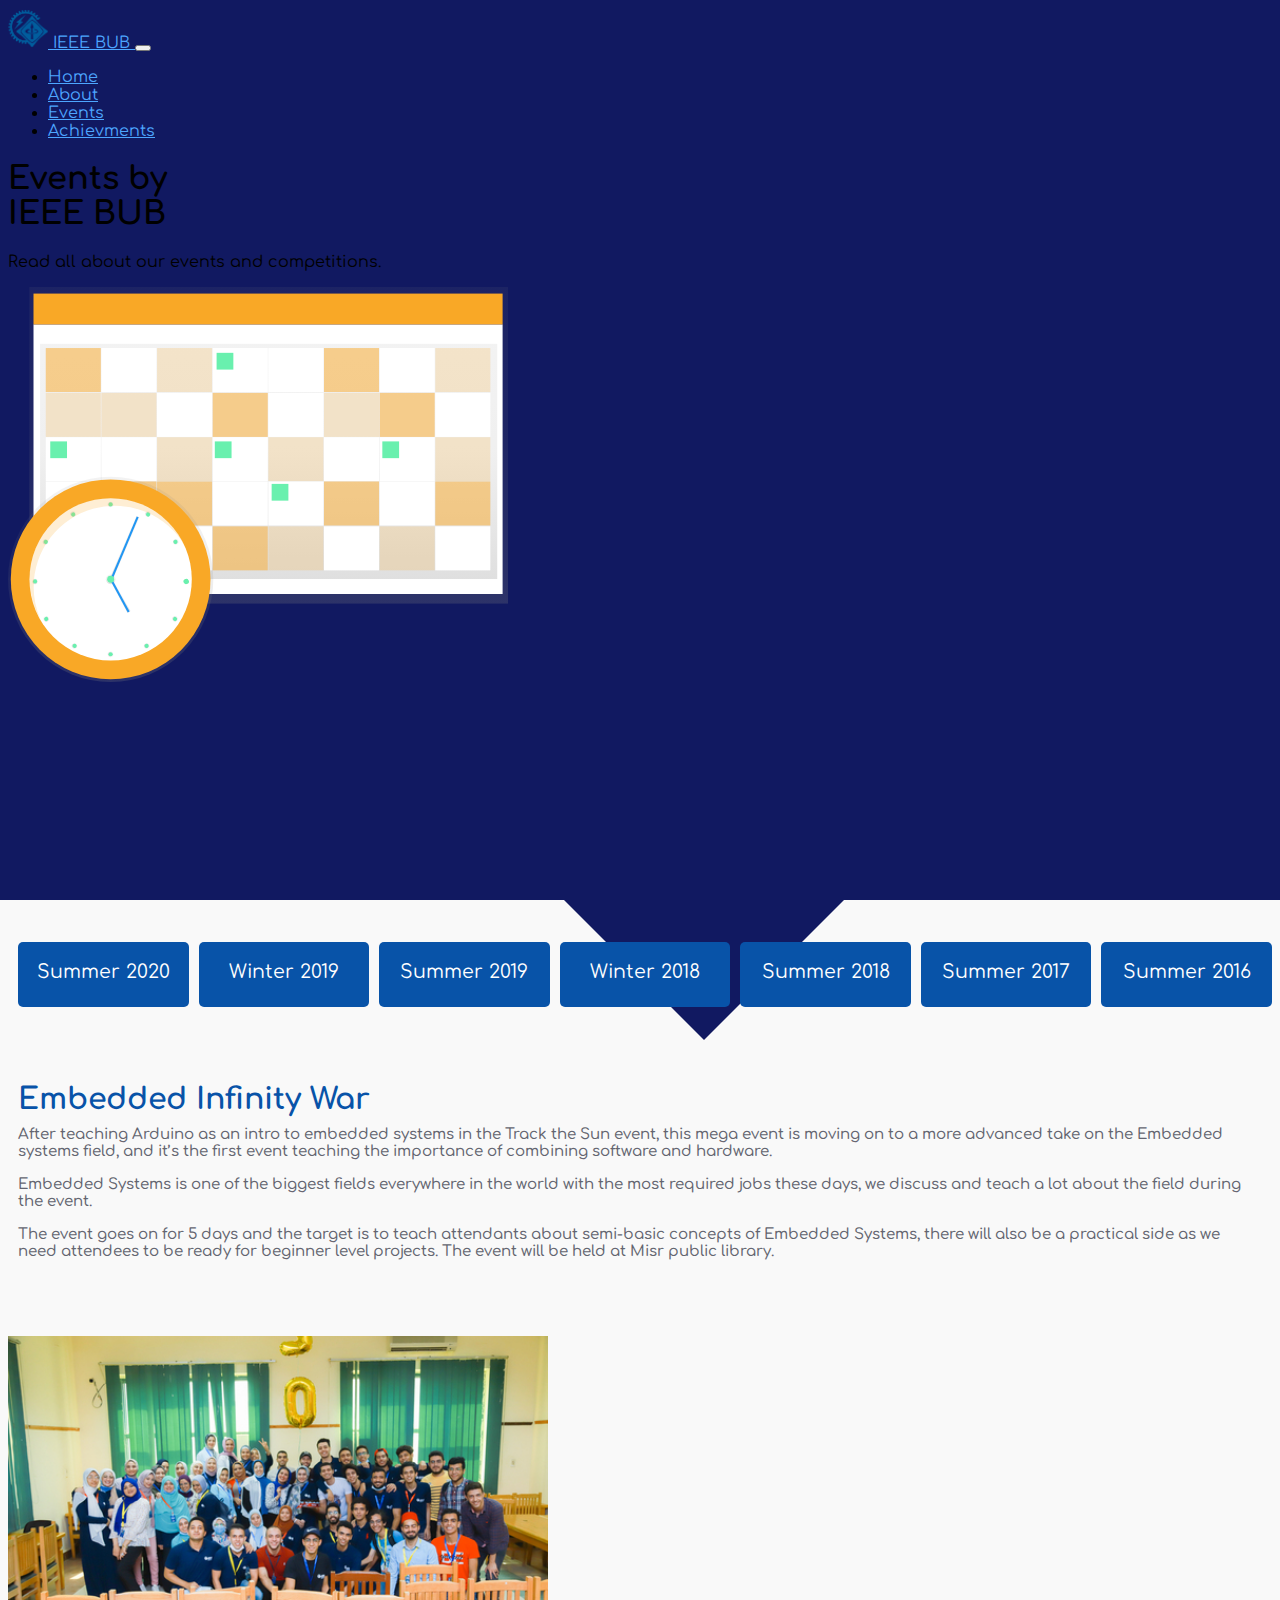
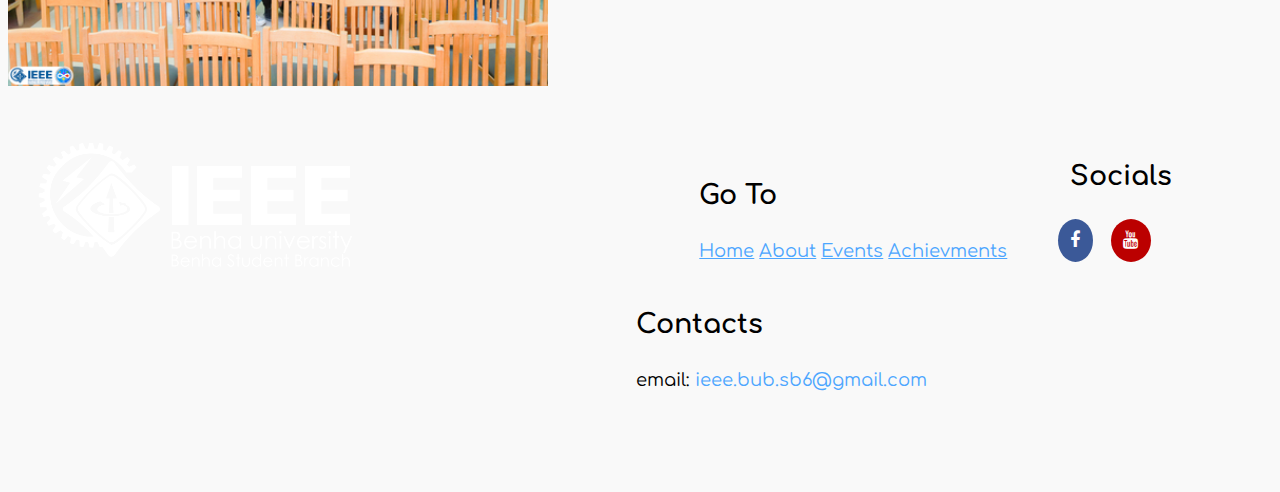
<file: events.html>
<!doctype html>
<html lang="en">

<head>
  <!-- Required meta tags -->
  <meta charset="utf-8">
  <meta name="viewport" content="width=device-width, initial-scale=1, shrink-to-fit=no">

  <!-- Bootstrap CSS -->
  <link rel="stylesheet" href="https://cdn.jsdelivr.net/npm/bootstrap@4.5.3/dist/css/bootstrap.min.css"
    integrity="sha384-TX8t27EcRE3e/ihU7zmQxVncDAy5uIKz4rEkgIXeMed4M0jlfIDPvg6uqKI2xXr2" crossorigin="anonymous">
  <link rel="icon" type="image/png" href="./images/favicon1.png" />
  <link rel="stylesheet" href="https://cdnjs.cloudflare.com/ajax/libs/font-awesome/4.7.0/css/font-awesome.min.css">

  <link href="https://fonts.googleapis.com/css2?family=Comfortaa&display=swap" rel="stylesheet">
  <link rel="stylesheet" href="./css/custom.css">
  <link rel="stylesheet" href="event.css">

  <title>IEEE BUB - Events</title>
</head>

<body>
  <!-- Navbar Start -->
  <nav class="navbar navbar-expand-lg navbar-light bg-light shadow-lg sticky-top mb-3">
    <div class="container">
      <a class="navbar-brand" href="./">
        <img src="images/logo-sm.png" class="p-0 m-0" width="40px">
        <span class="navbar-brand mb-0 h1">IEEE BUB</span>
      </a>
      <button class="navbar-toggler" type="button" data-toggle="collapse" data-target="#navbarNav"
        aria-controls="navbarNav" aria-expanded="false" aria-label="Toggle navigation">
        <span class="navbar-toggler-icon"></span>
      </button>

      <div class="collapse navbar-collapse justify-content-end" id="navbarNav">
        <ul class="navbar-nav">
          <li class="nav-item "><a class="nav-link" href="./">Home</a></li>
          <li class="nav-item"><a class="nav-link" href="about.html">About</a></li>
          <li class="nav-item active"><a class="nav-link" href="events.html">Events</a></li>
          <li class="nav-item"><a class="nav-link" href="achievments.html">Achievments</a></li>
          <!-- <li class="nav-item"><a class="nav-link" href="registration.html">Join Us!</a></li> -->
        </ul>
      </div>
    </div>
  </nav>
  <!-- Navbar End -->


  <header>
    <div class="container h-75 aboutHead pt-2">
      <div class="row">
        <div class="col-lg-7 my-auto">
          <h1 class="display-4 font-weight-bold text-white slide-in-bck-left">Events by<br>IEEE BUB</h1>
          <p class="lead h1 text-white-50 slide-in-bck-left">Read all about our events and competitions.</p>
        </div>
        <div class="col-lg-5 mb-1">
          <img src="./images/undraw_calendar_dutt.svg" alt="Team work" width="500px" class="img-fluid">
        </div>
      </div>
    </div>

  </header>

  <section class="triangle h-75"></section>

  <section class="event my-5">
    <div class="container">


      <div class="bigdiv">
        <ul>
          <li class="divs" data-value=".CODI">
            Summer 2020
          </li>
          <li class="divs" data-value=".TTS">
            Winter 2019
          </li>
          <li class="divs" data-value=".COD">
            Summer 2019
          </li>
          <li class="divs" data-value=".GOC">
            Winter 2018
          </li>
          <li class="divs" data-value=".SUR">
            Summer 2018
          </li>
          <li class="divs" data-value=".ROB">
            Summer 2017
          </li>
          <li class="divs" data-value=".Ignite">
            Summer 2016
          </li>
        </ul>
      </div>
      <div class="parent">
        <div class="CODI test">
          <div class="container">
            <div class="row">
              <div class="col-md-5 info">
                <h2>Embedded Infinity War</h2>
                <div>
                  <p>After teaching Arduino as an intro to embedded systems in the Track the Sun event, this mega event
                    is moving on to a more advanced take on the Embedded systems field, and it’s the first event
                    teaching the importance of combining software and hardware.</p>
                  <p>Embedded Systems is one of the biggest fields everywhere in the world with the most required jobs
                    these days, we discuss and teach a lot about the field during the event.</p>
                  <p>The event goes on for 5 days and the target is to teach attendants about semi-basic concepts of
                    Embedded Systems, there will also be a practical side as we need attendees to be ready for beginner
                    level projects. The event will be held at Misr public library.</p>
                </div>
              </div>
              <div class="col-md-6 sect">
                <div id="carouselExampleIndicators" class="carousel slide w-100 h-100" data-ride="carousel">

                  <div class="carousel-inner">
                    <div class="carousel-item ones active">
                    </div>
                    <div class="carousel-item two">

                    </div>
                    <div class="carousel-item three">

                    </div>
                    <div class="carousel-item four">
                    </div>
                    <div class="carousel-item five">

                    </div>
                    <div class="carousel-item six">

                    </div>
                    <div class="carousel-item seven">

                    </div>
                    <div class="carousel-item eight">

                    </div>
                    <div class="carousel-item nine">

                    </div>
                    <div class="carousel-item ten">

                    </div>
                    <div class="carousel-item elv">

                    </div>
                    <div class="carousel-item twe">

                    </div>
                  </div>
                  <a class="carousel-control-prev" href="#carouselExampleIndicators" role="button" data-slide="prev">
                    <span class="carousel-control-prev-icon" aria-hidden="true"></span>
                    <span class="sr-only">Previous</span>
                  </a>
                  <a class="carousel-control-next" href="#carouselExampleIndicators" role="button" data-slide="next">
                    <span class="carousel-control-next-icon" aria-hidden="true"></span>
                    <span class="sr-only">Next</span>
                  </a>

                </div>
              </div>
            </div>
          </div>

        </div>
        <div class="TTS hide test">
          <div class="container">
            <div class="row">
              <div class="col-md-5 info">
                <h2> Code of Duty 2</h2>
                <div>
                  <p>Second installment of the Code of Duty mega event, this event’s main goal was to teach the
                    importance of coding to both, software and hardware engineers and also whoever is interested in the
                    programming field.
                  </p>
                  <p>Two sessions were held about problem solving at BFCAI on 12,13 February 2020.</p>
                  <p>Like the first Code of Duty, a competition was held by the end of the event, but instead of doing
                    it only inside the Banha University, this time Zagazig and Menofia joined, it was on 19th of
                    February 2020 At Banha faculty of Engineering.
                  </p>


                </div>
              </div>
              <div class="col-md-6 sect">
                <div id="scnd" class="carousel slide w-100 h-100" data-ride="carousel">

                  <div class="carousel-inner">
                    <div class="carousel-item ones active">
                    </div>
                    <div class="carousel-item two">

                    </div>
                    <div class="carousel-item three">

                    </div>
                    <div class="carousel-item four">

                    </div>
                    <div class="carousel-item five">

                    </div>
                    <div class="carousel-item six">

                    </div>
                    <div class="carousel-item seven">

                    </div>
                    <div class="carousel-item eight">

                    </div>

                    <div class="carousel-item nine">

                    </div>
                    <div class="carousel-item ten">

                    </div>
                    <div class="carousel-item elv">

                    </div>
                    <div class="carousel-item twe">

                    </div>
                  </div>
                  <a class="carousel-control-prev" href="#scnd" role="button" data-slide="prev">
                    <span class="carousel-control-prev-icon" aria-hidden="true"></span>
                    <span class="sr-only">Previous</span>
                  </a>
                  <a class="carousel-control-next" href="#scnd" role="button" data-slide="next">
                    <span class="carousel-control-next-icon" aria-hidden="true"></span>
                    <span class="sr-only">Next</span>
                  </a>

                </div>
              </div>
            </div>
          </div>

        </div>
        <div class="COD hide test">
          <div class="container">
            <div class="row">
              <div class="col-md-5 info">
                <h2>Track the Sun</h2>
                <div>
                  <p> The fourth mega event was about advanced Arduino with basics of embedded systems and robotics, and
                    for first time in Egypt we taught the attendants about solar energy and solar cells to power their
                    robots.</p>
                  <p> The event was a great success and had a huge impact on about 150 students from different ages and
                    fields.</p>
                  <p>Besides learning the basics of Arduino, the attendants also learned about advanced topics such as:
                    Timers, Interrupt and Communication Protocols (like UART).</p>
                  <p>These topics prepared the attendants for the embedded system field and by the end they were able to
                    create an RC Car powered by solar cells.
                  </p>

                </div>
              </div>
              <div class="col-md-6 sect">
                <div id="thrd" class="carousel slide w-100 h-100" data-ride="carousel">

                  <div class="carousel-inner">
                    <div class="carousel-item ones active">


                    </div>
                    <div class="carousel-item two">

                    </div>
                    <div class="carousel-item three">

                    </div>
                    <div class="carousel-item four">

                    </div>
                    <div class="carousel-item five">

                    </div>
                    <div class="carousel-item six">

                    </div>
                    <div class="carousel-item seven">

                    </div>
                    <div class="carousel-item eight">

                    </div>
                    <div class="carousel-item nine">

                    </div>
                    <div class="carousel-item ten">

                    </div>

                  </div>
                  <a class="carousel-control-prev" href="#thrd" role="button" data-slide="prev">
                    <span class="carousel-control-prev-icon" aria-hidden="true"></span>
                    <span class="sr-only">Previous</span>
                  </a>
                  <a class="carousel-control-next" href="#thrd" role="button" data-slide="next">
                    <span class="carousel-control-next-icon" aria-hidden="true"></span>
                    <span class="sr-only">Next</span>
                  </a>
                </div>
              </div>
            </div>
          </div>

        </div>
        <div class="GOC hide test">
          <div class="container">
            <div class="row">
              <div class="col-md-5 info">
                <h2>Code of Duty 1</h2>
                <div>
                  <p> This event was about coding and problem solving and preparing the students for international
                    competitions.</p>
                  <p>An inner competition was held between students of Banha University.
                  </p>

                </div>
              </div>
              <div class="col-md-6 sect">
                <div id="fourth" class="carousel slide w-100 h-100" data-ride="carousel">

                  <div class="carousel-inner">
                    <div class="carousel-item ones active">


                    </div>
                    <div class="carousel-item two">

                    </div>
                    <div class="carousel-item three">

                    </div>
                    <div class="carousel-item four">

                    </div>
                    <div class="carousel-item five">

                    </div>
                    <div class="carousel-item six">

                    </div>
                    <div class="carousel-item seven">

                    </div>
                    <div class="carousel-item eight">
                    </div>
                    <div class="carousel-item nine">
                    </div>
                    <div class="carousel-item ten">
                    </div>
                    <div class="carousel-item elv">
                    </div>
                    <div class="carousel-item twe">
                    </div>
                  </div>
                  <a class="carousel-control-prev" href="#fourth" role="button" data-slide="prev">
                    <span class="carousel-control-prev-icon" aria-hidden="true"></span>
                    <span class="sr-only">Previous</span>
                  </a>
                  <a class="carousel-control-next" href="#fourth" role="button" data-slide="next">
                    <span class="carousel-control-next-icon" aria-hidden="true"></span>
                    <span class="sr-only">Next</span>
                  </a>
                </div>
              </div>
            </div>
          </div>

        </div>
        <div class="SUR  hide test">
          <div class="container">
            <div class="row">
              <div class="col-md-5 info">
                <h2>Game of Controls</h2>
                <div>
                  <p>The third mega event was about Internet of things “IOT” and how to connect electronic devices to
                    each other, then to control those devices with smartphones.</p>
                  <p>The final projects were “Smart Home” and “Smart City”. </p>
                </div>
              </div>
              <div class="col-md-6 sect">
                <div id="fifth" class="carousel slide w-100 h-100" data-ride="carousel">

                  <div class="carousel-inner">
                    <div class="carousel-item ones active">


                    </div>
                    <div class="carousel-item two">

                    </div>
                    <div class="carousel-item three">

                    </div>

                    <div class="carousel-item five">

                    </div>
                    <div class="carousel-item six">

                    </div>
                    <div class="carousel-item seven">

                    </div>
                    <div class="carousel-item eight">

                    </div>
                    <div class="carousel-item nine">
                    </div>
                    <div class="carousel-item ten">
                    </div>

                  </div>
                  <a class="carousel-control-prev" href="#fifth" role="button" data-slide="prev">
                    <span class="carousel-control-prev-icon" aria-hidden="true"></span>
                    <span class="sr-only">Previous</span>
                  </a>
                  <a class="carousel-control-next" href="#fifth" role="button" data-slide="next">
                    <span class="carousel-control-next-icon" aria-hidden="true"></span>
                    <span class="sr-only">Next</span>
                  </a>

                </div>
              </div>
            </div>
          </div>

        </div>

        <div class="ROB  hide test">
          <div class="container">
            <div class="row">
              <div class="col-md-5 info">
                <h2>Step Up Robothon </h2>
                <div>
                  <p> 1st Stage: The second mega event was about robotics and technology, it divided into two stages and
                    the attendees were from across Egypt and at the end a competition was held, and the winners received
                    awards.</p>
                  <p>2nd Stage: this stage was about advanced topics in robotics and technology, it was attended by the
                    governor of Qalyubiya; Major General Mahmoud al-Ashmawi.
                  </p>
                </div>
              </div>
              <div class="col-md-6 sect">
                <div id="robo" class="carousel slide w-100 h-100" data-ride="carousel">

                  <div class="carousel-inner">
                    <div class="carousel-item ones active">


                    </div>
                    <div class="carousel-item two">

                    </div>
                    <div class="carousel-item three">

                    </div>
                    <div class="carousel-item four">

                    </div>
                    <div class="carousel-item five">

                    </div>
                    <div class="carousel-item six">

                    </div>
                    <div class="carousel-item seven">

                    </div>
                    <div class="carousel-item eight">

                    </div>
                    <div class="carousel-item nine">

                    </div>



                  </div>
                  <a class="carousel-control-prev" href="#robo" role="button" data-slide="prev">
                    <span class="carousel-control-prev-icon" aria-hidden="true"></span>
                    <span class="sr-only">Previous</span>
                  </a>
                  <a class="carousel-control-next" href="#robo" role="button" data-slide="next">
                    <span class="carousel-control-next-icon" aria-hidden="true"></span>
                    <span class="sr-only">Next</span>
                  </a>

                </div>
              </div>
            </div>
          </div>

        </div>
        <div class="Ignite hide test">
          <div class="container">
            <div class="row">
              <div class="col-md-5 info">
                <h2>Ignite</h2>
                <div>
                  <p>Ignite was the first mega event and official opening for IEEE BUB SB in it's very first version.
                    Ignite's vision was to illuminate the world starting with those promising students and bright minds
                  </p>
                  <p>They learned how to come up with new ideas, make use of them and to find out about great real
                    opportunities that may actually change their life just like it did to many others. </p>
                  <p>to the market and its real needs along with most of those technical trends attracting the whole
                    world in many others. </p>
                  <p>Finally, they were introduced that time.</p>
                </div>
              </div>
              <div class="col-md-6 sect">
                <div id="bruh" class="carousel slide w-100 h-100" data-ride="carousel">

                  <div class="carousel-inner">
                    <div class="carousel-item ones active">


                    </div>
                    <div class="carousel-item three">

                    </div>
                    <div class="carousel-item four">

                    </div>
                    <div class="carousel-item five">

                    </div>
                    <div class="carousel-item six">

                    </div>
                    <div class="carousel-item seven">

                    </div>
                    <div class="carousel-item eight">

                    </div>
                    <div class="carousel-item nine">

                    </div>
                    <div class="carousel-item ten">

                    </div>


                  </div>
                  <a class="carousel-control-prev" href="#bruh" role="button" data-slide="prev">
                    <span class="carousel-control-prev-icon" aria-hidden="true"></span>
                    <span class="sr-only">Previous</span>
                  </a>
                  <a class="carousel-control-next" href="#bruh" role="button" data-slide="next">
                    <span class="carousel-control-next-icon" aria-hidden="true"></span>
                    <span class="sr-only">Next</span>
                  </a>

                </div>
              </div>
            </div>
          </div>

        </div>
      </div>
    </div>
  </section>

  <footer class="footer py-1 px-3 h-25 text-center bg-dark text-white">
    <div class="div1">
      <div id="imag"> <img class="img-fluid mx-auto" src="images/logo.png"> </div>
      
      <div class="container mt-3 ml-5 mx-auto" ">
        <div id="address">
          <h2> Go To </h2>
          <a class="d-block nav-link" href="./">Home</a>
          <a class="d-block nav-link" href="about.html">About</a>
          <a class="d-block nav-link" href="events.html">Events</a>
          <a class="d-block nav-link" href="achievments.html">Achievments</a>
        </div>
  
        <div id="contacts">
          <h2> Contacts </h2>
          <p> email: <a href="mailto:ieee.bub.sb6@gmail.com"> ieee.bub.sb6@gmail.com</a></p>
        </div>
  
        <div id="links">
          <h2> Socials </h2>
          <div id="logo">
            <a href="https://www.facebook.com/IEEE.BUB.SB" class="fa fa-facebook" style="color: #fff;"></a>
            <a href="https://www.youtube.com/channel/UC6iqY0Z5b7sx9F1Nz39NyPQ" class="fa fa-youtube" style="color: #fff;"></a>
          </div>
        </div>
      </div>
      </div>

  </footer>



  <!-- Option 1: jQuery and Bootstrap Bundle (includes Popper) -->
  <script src="https://code.jquery.com/jquery-3.5.1.slim.min.js"
    integrity="sha384-DfXdz2htPH0lsSSs5nCTpuj/zy4C+OGpamoFVy38MVBnE+IbbVYUew+OrCXaRkfj"
    crossorigin="anonymous"></script>
  <script src="https://cdn.jsdelivr.net/npm/bootstrap@4.5.3/dist/js/bootstrap.bundle.min.js"
    integrity="sha384-ho+j7jyWK8fNQe+A12Hb8AhRq26LrZ/JpcUGGOn+Y7RsweNrtN/tE3MoK7ZeZDyx"
    crossorigin="anonymous"></script>
  <script src="event.js"></script>

</body>

</html>
</file>
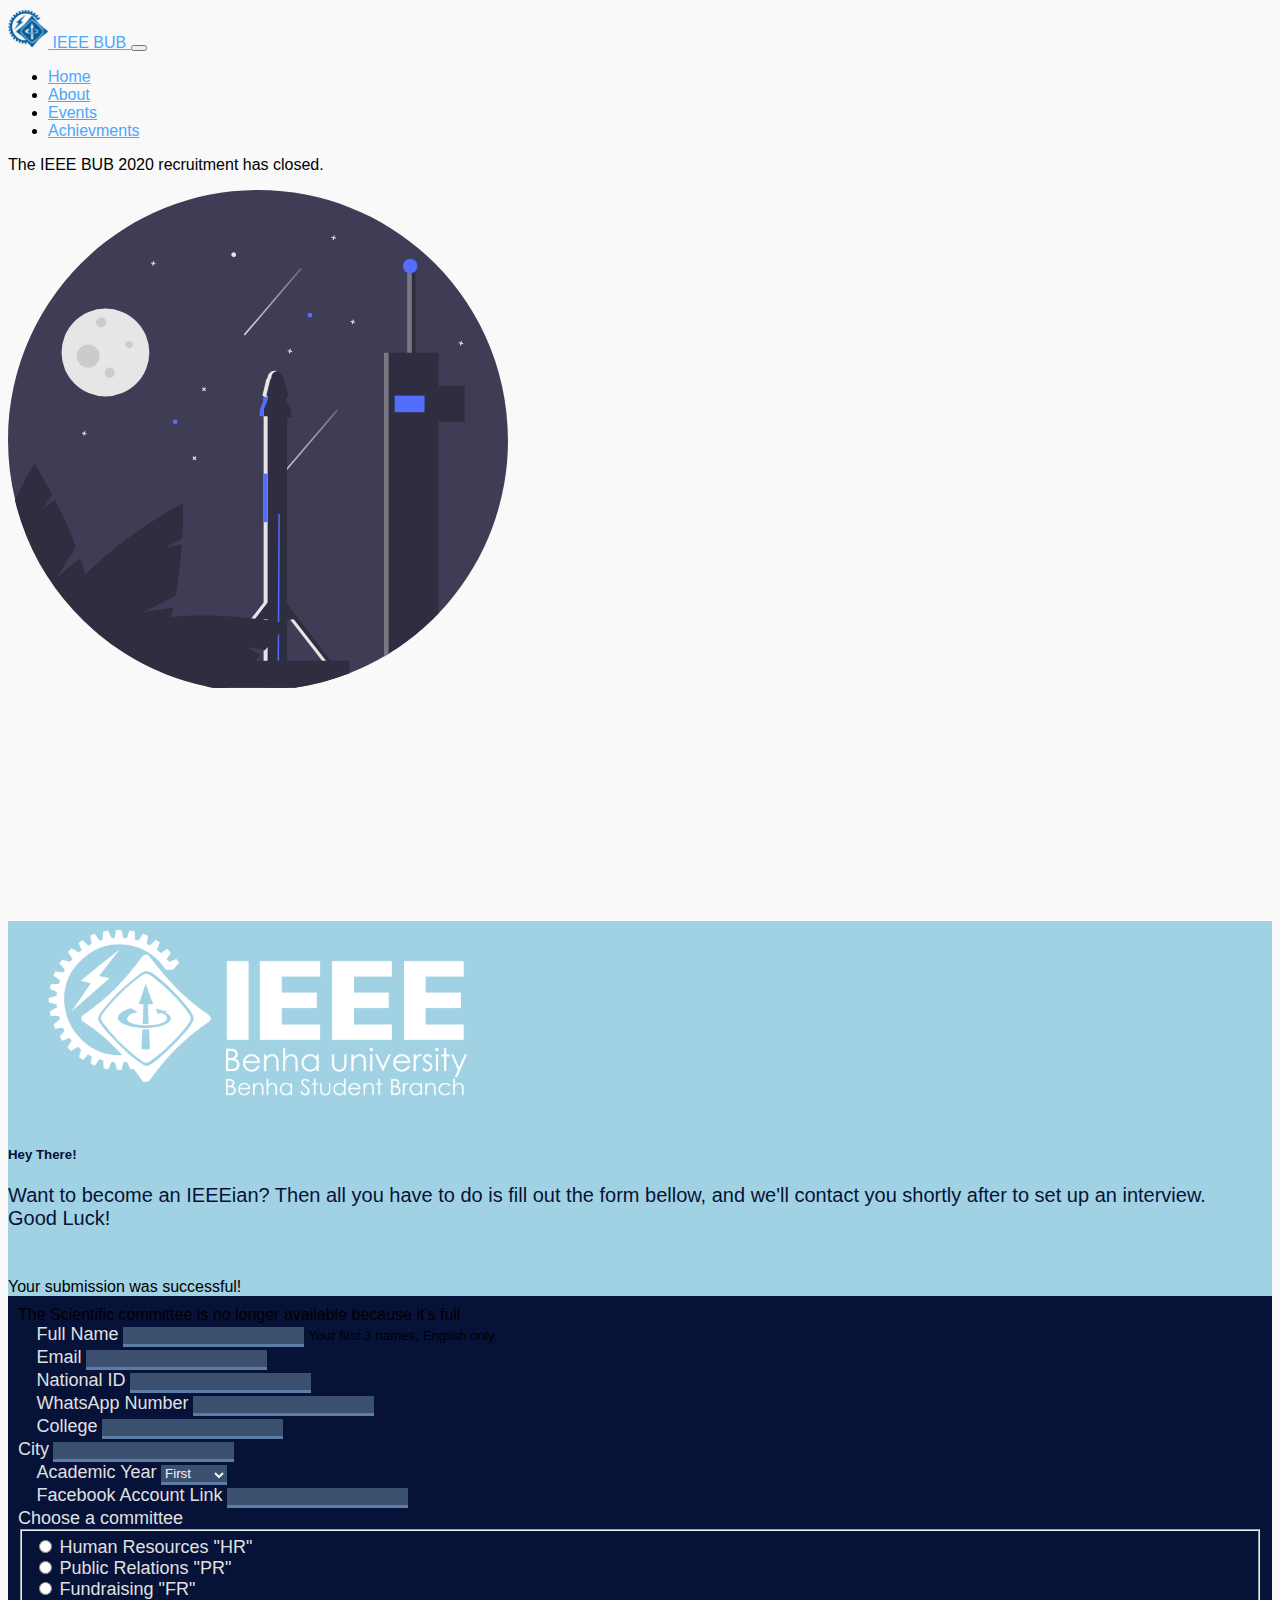
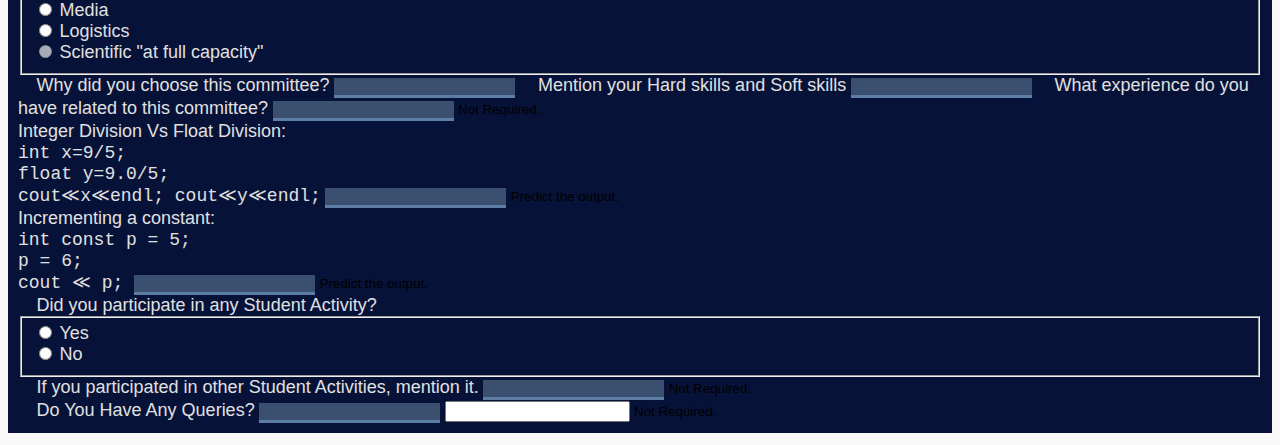
<file: registration.html>
<!doctype html>
<html lang="en">

<head>
    <!-- Required meta tags -->
    <meta charset="utf-8">
    <meta name="viewport" content="width=device-width, initial-scale=1, shrink-to-fit=no">

    <!-- Bootstrap CSS -->
    <link rel="stylesheet" href="https://cdn.jsdelivr.net/npm/bootstrap@4.5.3/dist/css/bootstrap.min.css"
        integrity="sha384-TX8t27EcRE3e/ihU7zmQxVncDAy5uIKz4rEkgIXeMed4M0jlfIDPvg6uqKI2xXr2" crossorigin="anonymous">
    <link rel="icon" type="image/png" href="./images/favicon1.png" />
    <link rel="stylesheet" href="https://cdnjs.cloudflare.com/ajax/libs/font-awesome/4.7.0/css/font-awesome.min.css">
    <link rel="stylesheet" href="https://cdnjs.cloudflare.com/ajax/libs/font-awesome/5.15.1/css/all.min.css"
        integrity="sha512-+4zCK9k+qNFUR5X+cKL9EIR+ZOhtIloNl9GIKS57V1MyNsYpYcUrUeQc9vNfzsWfV28IaLL3i96P9sdNyeRssA=="
        crossorigin="anonymous" />
    <link rel="stylesheet" href="./css/custom.css">
    <link rel="stylesheet" href="./css/form.css">

    <title>IEEE BUB - About</title>
</head>

<body>
    <!-- Navbar Start -->
    <nav class="navbar navbar-expand-lg navbar-light bg-light shadow-lg sticky-top">
        <div class="container">
            <a class="navbar-brand" href="./">
                <img src="images/logo-sm.png" class="p-0 m-0" width="40px">
                <span class="navbar-brand mb-0 h1">IEEE BUB</span>
            </a>
            <button class="navbar-toggler" type="button" data-toggle="collapse" data-target="#navbarNav"
                aria-controls="navbarNav" aria-expanded="false" aria-label="Toggle navigation">
                <span class="navbar-toggler-icon"></span>
            </button>

            <div class="collapse navbar-collapse justify-content-end" id="navbarNav">
                <ul class="navbar-nav">
                    <li class="nav-item"><a class="nav-link" href="./">Home</a></li>
                    <li class="nav-item"><a class="nav-link" href="about.html">About</a></li>
                    <li class="nav-item"><a class="nav-link" href="events.html">Events</a></li>
                    <li class="nav-item"><a class="nav-link" href="achievments.html">Achievments</a></li>
                    <!-- <li class="nav-item active"><a class="nav-link" href="registration.html">Join Us!</a></li> -->
                </ul>
            </div>
        </div>
    </nav>
    <!-- Navbar End -->


    <header class="bg-dark pt-1" id="teaser">
        <div class="container h-100 aboutHead py-5">
            <div class="row">
                <div class="col-lg-7 my-auto">
                    <p class="display-4 text-white-50 slide-in-bck-left">The IEEE BUB 2020 recruitment has closed.</p>
                </div>
                <div class="col-lg-5 mt-5">
                    <img src="./images/undraw_relaunch_day_902d.svg" alt="Team work" width="500px" class="img-fluid">
                </div>
            </div>
        </div>
    </header>


    <section class="for text-white d-none" id="all">
        <div class="sec-left">
            <div class="card card1 text-center p-3">
                <img class="logo img-fluid mx-auto d-block" width="500px" src="images/logo.png" alt="ieee bub logo" />

                <div class="card-body">
                    <h5 class="font-weight-bold display-3">Hey There!</h5>
                    <p class="card-text font-weight-normal">Want to become an IEEEian? Then all you have to do is fill
                        out the form bellow, and we'll contact you shortly after to set up an interview. <br>Good Luck!
                    </p>

                </div>
                <div class="alert alert-success w-75 mx-auto d-none h2" id="sucAlert" role="alert">
                    Your submission was successful!
                </div>
            </div>
        </div>

        <div class="sec-right">
            <form id="rec-form" class="mt-5 pb-5 kwes-form container"
            action="https://kwes.io/api/foreign/forms/oBJScBnSudZFaVlgZPzX" redirect="https://www.ieee-bub.com/thankyou.html">
            <div class="alert alert-primary" role="alert">
                The Scientific committee is no longer available because it's full 
              </div>
                <div class="row mb-3">
                    <div class="col-md mb-3">
                        <label class="font-weight-bold" for="name"><i class="far fa-id-badge"></i> Full Name</label>
                        <input name="Name" type="text" minlength="15" id="name" class="form-control"
                            rules="required|string|min:15">
                        <small class="form-text text-muted">Your first 3 names, English only.</small>
                    </div>
                    <div class="col-md">
                        <label class="font-weight-bold" for="email"><i class="far fa-envelope-open"></i>
                            Email</i></label>
                        <input name="Email" id="email" class="form-control" rules="required|email">
                    </div>
                </div>
                <div class="row mb-3">
                    <div class="col-md mb-3">
                        <label class="font-weight-bold" for="nationalID"><i class="far fa-address-card"></i> National
                            ID</label>
                        <input name="National-id" id="nationalID" class="form-control" rules="required|digits:14">
                    </div>
                    <div class="col-md">
                        <label class="font-weight-bold" for="WA-number"><i class="fab fa-whatsapp"></i> WhatsApp
                            Number</label>
                        <input name="Whatsapp"  id="WA-number"
                            class="form-control" rules="required|digits:11">
                    </div>
                </div>
                <div class="row mb-3">
                    <div class="col-md-3 mb-3">
                        <label class="font-weight-bold" for="college"><i class="fas fa-university"></i> College</label>
                        <input name="College" type="text" id="college" class="form-control" rules="required">
                    </div>
                    <div class="col-md-3 mb-3">
                        <label class="font-weight-bold" for="city"><i class="fas fa-city"></i> City</label>
                        <input name="City" type="text" id="city" class="form-control" rules="required">
                    </div>
                    <div class="col-md">
                        <div class="form-group">
                            <label class="font-weight-bold" for="academicYear"><i class="fas fa-list-ol"></i> Academic
                                Year</label>
                            <select name="Academic-Year" class="form-control" id="academicYear" rules="required">
                                <option value="1">First</option>
                                <option value="2">Second</option>
                                <option value="3">Third</option>
                                <option value="4">Fourth</option>
                                <option value="5">Fifth</option>
                            </select>
                        </div>
                    </div>
                </div>
                <div class="row">
                    <div class="col-md mb-3">
                        <label class="font-weight-bold" for="fbLink"><i class="fab fa-facebook-square"></i> Facebook
                            Account Link</label>
                        <input name="Facebook-Link" type="text" id="fbLink" class="form-control" rules="required|url">
                    </div>
                    <div class="col-md">
                        <label class="font-weight-bold mr-5"><i class="fas fa-hat-wizard"></i> Choose a
                            committee</label>
                        <fieldset data-kw-group>
                            <div class="mb-3" id="choosing-com">
                                <div class="form-check form-check mr-5">
                                    <input onclick="check(0)" class="form-check-input choice" type="radio"
                                        name="Committee" id="hr" value="HR" required>
                                    <label class="form-check-label" for="hr">Human Resources "HR"</label>
                                </div>
                                <div class="form-check form-check mr-5">
                                    <input onclick="check(0)" class="form-check-input choice" type="radio"
                                        name="Committee" id="pr" value="PR" required>
                                    <label class="form-check-label" for="pr">Public Relations "PR"</label>
                                </div>
                                <div class="form-check form-check mr-5">
                                    <input onclick="check(0)" class="form-check-input choice" type="radio"
                                        name="Committee" id="fr" value="FR" required>
                                    <label class="form-check-label" for="fr">Fundraising "FR"</label>
                                </div>
                                <div class="form-check form-check mr-5">
                                    <input onclick="check(0)" class="form-check-input choice" type="radio"
                                        name="Committee" id="media" value="Media" required>
                                    <label class="form-check-label" for="media">Media</label>
                                </div>
                                <div class="form-check form-check mr-5">
                                    <input onclick="check(0)" class="form-check-input choice" type="radio"
                                        name="Committee" id="logi" value="Logistics" required>
                                    <label class="form-check-label" for="logi">Logistics</label>
                                </div>
                                <div class="form-check form-check ">
                                    <input onclick="check(1)" class="form-check-input choice" type="radio"
                                        name="Committee" id="sci" value="Scientific" disabled>
                                    <label class="form-check-label" for="sci">Scientific "at full capacity"</label>
                                </div>
                            </div>
                        </fieldset>

                    </div>
                </div>
                
                <div class="d-none mt-3 comQues" id="committeeQs">

                    <div class="d-none comQues" id="allCommitteeQs">
                        <label class="font-weight-bold" for="why"><i class="far fa-question-circle"></i> Why did you
                            choose this committee?</label>
                        <input type="text" height="500px" name="Why-this-Committee" class="form-control mb-3" id="why" required>
                        <label class="font-weight-bold" for="skills"><i class="far fa-question-circle"></i> Mention your
                            Hard skills and Soft
                            skills</label>
                        <input type="text" name="Skills" class="form-control mb-3" id="skills" required>
                        <label class="font-weight-bold" for="exp"><i class="far fa-question-circle"></i> What experience do you have related to
                            this committee?</label>
                        <input type="text" name="Experience" type="text" class="form-control" id="exp"></input>
                        <small id="optional" class="form-text text-muted">Not Required.</small>
                        <div class="my-3">
                            <div class=" d-none comQues" id="sciCommitteeQs">
                                <!-- <div class="row mb-3">
                                    
                                    
                                </div> -->
        
                                <div class="row mb-3">
                                    <div class="col-md mb-3">
                                        <label for="sciQ1">Integer Division Vs Float
                                            Division:<br><code> int x=9/5; <br> float y=9.0/5; <br> cout≪x≪endl; cout≪y≪endl;</code></label>
                                        <input name="Scientific-Q1" type="text" id="sciQ1" class="form-control" rules="required_if:Committee, Scientific">
                                        <small id="q1Help" class="form-text">Predict the output.</small>
                                    </div>
                                    <!-- <div class="col-md">
                                        <label for="sciQ2">Can we use this method to
                                            swap?
                                            <br><code> int x=3; int y=4; <br> x=y; y=x; <br> cout≪x≪endl; cout≪y≪endl;</code></label>
                                        <input name="Scientific-Q2" type="text" id="sciQ2" class="form-control" rules="required_if:Committee, Scientific">
                                        <small id="q2Help" class="form-text">Predict The
                                            Output.</small>
                                    </div> -->
                                    <div class="col-md mb-3">
                                        <label for="sciQ1">Incrementing a constant:<br><code> int  const  p = 5; <br>
                                            p = 6; <br>
                                            cout ≪ p;
                                         </code></label>
                                        <input name="Scientific-Q3" type="text" id="sciQ3" class="form-control" rules="required_if:Committee, Scientific">
                                        <small id="q2Help" class="form-text ">Predict the output.</small>
        
                                    </div>
                                    <!-- <div class="col-md">
                                        <label for="sciQ2">Comparing:<br><code>int x = 3 , y = 4;
                                            if (x == y)<br>
                                                cout ≪ "equal" ≪ endl; <br>
                                            else 
                                                cout ≪ "not equal" ≪ endl;
                                        </code></label>
                                        <input name="Scientific-Q4" type="text" id="sciQ4" class="form-control" rules="required_if:Committee, Scientific">
                                        <small id="q2Help" class="form-text ">Predict the output.</small>
        
                                    </div> -->
                                    
                                </div>
                            </div>

                        </div>
                        <div class="row mb-3">
                            
                            <div class="col-lg mb-3">
                                <label class="font-weight-bold mr-5"><i class="far fa-question-circle"></i> Did you
                                    participate in any Student
                                    Activity?</label>
                                <fieldset data-kw-group>
                                    <div class="form-check form-check-inline">
                                        <input class="form-check-input" type="radio" name="Other-Student-Act" id="Radio1"
                                            value="Yes" required>
                                        <label class="form-check-label" for="Radio1">Yes</label>
                                    </div>
                                    <div class="form-check form-check">
                                        <input class="form-check-input" type="radio" name="Other-Student-Act" id="Radio2"
                                            value="No" required>
                                        <label class="form-check-label" for="Radio2">No</label>
                                    </div>
                                </fieldset>

                            </div>
                            <div class="col-lg">
                                <label class="font-weight-bold" for="prvsAct"><i class="far fa-question-circle"></i> If
                                    you participated in other
                                    Student Activities, mention it.</label>
                                <input type="text" name="What-are-the-Student-Activities" type="text"
                                    class="form-control" id="prvsAct"></input>
                                <small id="optional" class="form-text text-muted">Not Required.</small>

                            </div>
                        </div>

                    </div>
                    
                    <label class="font-weight-bold" for="query"><i class="far fa-question-circle"></i> Do You Have Any
                        Queries?</label>
                    <input name="Query" type="text" id="query" class="form-control">
                    <input name="Accepted" type="text" class="d-none">
                    <small id="expHint" class="form-text text-muted">Not Required.</small>

                </div>


                <button id="sub-btn" class="btn btn-primary btn-lg float-right">Submit</button>

            </form>
            <!-- Modal -->
            
        </div>
        </div>
    </section>



   




      <script src="https://kwes.io/v2/kwes-script.js" defer></script>
      <script src="https://code.jquery.com/jquery-3.5.1.slim.min.js"
          integrity="sha384-DfXdz2htPH0lsSSs5nCTpuj/zy4C+OGpamoFVy38MVBnE+IbbVYUew+OrCXaRkfj"
          crossorigin="anonymous"></script>
      <script src="https://cdn.jsdelivr.net/npm/bootstrap@4.5.3/dist/js/bootstrap.bundle.min.js"
          integrity="sha384-ho+j7jyWK8fNQe+A12Hb8AhRq26LrZ/JpcUGGOn+Y7RsweNrtN/tE3MoK7ZeZDyx"
          crossorigin="anonymous"></script>
      <script src="form.js"></script>
</body>

</html>
</file>
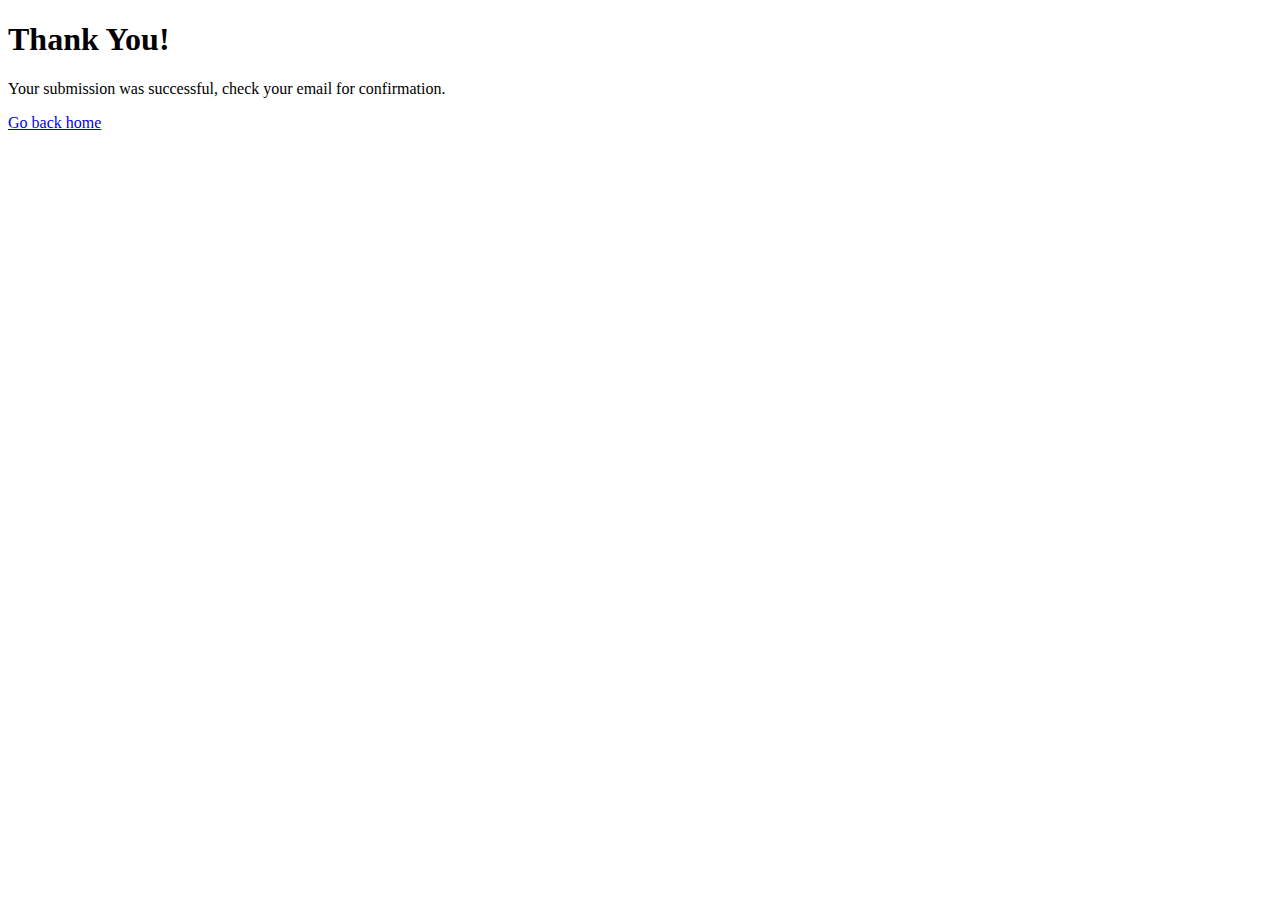
<file: thankyou.html>
<!DOCTYPE html>
<html lang="en">

<head>
    <meta charset="UTF-8">
    <meta name="viewport" content="width=device-width, initial-scale=1.0">
    <link rel="stylesheet" href="https://cdn.jsdelivr.net/npm/bootstrap@4.5.3/dist/css/bootstrap.min.css"
        integrity="sha384-TX8t27EcRE3e/ihU7zmQxVncDAy5uIKz4rEkgIXeMed4M0jlfIDPvg6uqKI2xXr2" crossorigin="anonymous">
    <link rel="icon" type="image/png" href="./images/favicon1.png" />
    <title>IEEE BUB 2020 Recruitment</title>
</head>

<body>
    <div class="container text-center text-white w-75 bg-dark rounded shadow-lg mt-5 p-5">
        <h1 class="display-4 font-weight-bold">Thank You!</h1>
        <p>Your submission was successful, check your email for confirmation.</p>
        <a class="btn btn-lg btn-outline-light" href="index.html">Go back home</a>
    </div>
</body>

</html>
</file>
<file: css/custom.css>
body {
  background-color: rgba(240, 240, 240, 0.37);
  font-family: 'Comfortaa', Arial;
}

.skewed {
  position: absolute;
  top: 0;
  bottom: 0;
  right: 0;
  left: 0;
  width: 100%;
  height: 100%;
  background: #1b3b5a80;
  z-index: -1;
  transform: skewY(6deg);
  transform-origin: top right;
}

.triangle {
  position: absolute;
  background: #111961;
  top: 0;
  bottom: 0;
  right: 0;
  left: 0;
  z-index: -1;
}

.triangle::before {
  content: '';
  position: absolute;
  bottom: 0;
  width: 0;
  height: 0;
  border-style: solid;
  border-width: 140px 140px 0 140px;
  border-color: #111961 transparent transparent transparent;
  left: 55%;
  transform: translateX(-50%) translateY(100%);
}

.caption-3 figcaption {
  position: absolute;
  bottom: 0;
  right: 0;
  transform: translateY(-25%);
  background-color: rgba(255, 255, 255, 0.95);
}

.border-md {
  border-width: 2px !important;
}

.separator {
  border-bottom: 1px dashed #aaa;
}

.text-small {
  font-size: 0.85rem;
}

.aboutHead {
  height: 85vh;
}

#myHeader {
  height: 80vh;
  width: 100%;
  background-image: linear-gradient(0deg, rgba(0, 0, 0, 0.8354692218684349) 20%, rgba(255, 255, 255, 0.4489146000196954) 100%), url('../images/home-min.jpg');
  background-size: cover;
  background-position: center;
  color: white;
}

.bg-custom {
  background-color: rgba(0, 0, 0, .5);
  color: white;
}

.slide-in-bck-left {
  -webkit-animation: slide-in-bck-left 0.8s cubic-bezier(0.250, 0.460, 0.450, 0.940) both;
  animation: slide-in-bck-left 0.8s cubic-bezier(0.250, 0.460, 0.450, 0.940) both;
}

@-webkit-keyframes slide-in-bck-left {
  0% {
    -webkit-transform: translateZ(700px) translateX(-400px);
    transform: translateZ(700px) translateX(-400px);
    opacity: 0;
  }
  100% {
    -webkit-transform: translateZ(0) translateX(0);
    transform: translateZ(0) translateX(0);
    opacity: 1;
  }
}

@keyframes slide-in-bck-left {
  0% {
    -webkit-transform: translateZ(700px) translateX(-400px);
    transform: translateZ(700px) translateX(-400px);
    opacity: 0;
  }
  100% {
    -webkit-transform: translateZ(0) translateX(0);
    transform: translateZ(0) translateX(0);
    opacity: 1;
  }
}

.slide-in-top {
  -webkit-animation: slide-in-top 1s cubic-bezier(0.250, 0.460, 0.450, 0.940) both;
  animation: slide-in-top 1s cubic-bezier(0.250, 0.460, 0.450, 0.940) both;
}

@-webkit-keyframes slide-in-top {
  0% {
    -webkit-transform: translateY(-1000px);
    transform: translateY(-1000px);
    opacity: 0;
  }
  100% {
    -webkit-transform: translateY(0);
    transform: translateY(0);
    opacity: 1;
  }
}

@keyframes slide-in-top {
  0% {
    -webkit-transform: translateY(-1000px);
    transform: translateY(-1000px);
    opacity: 0;
  }
  100% {
    -webkit-transform: translateY(0);
    transform: translateY(0);
    opacity: 1;
  }
}

.fade-in {
  -webkit-animation: fade-in 1.4s cubic-bezier(0.390, 0.575, 0.565, 1.000) 1.3s both;
  animation: fade-in 1.4s cubic-bezier(0.390, 0.575, 0.565, 1.000) 1.3s both;
}

@-webkit-keyframes fade-in {
  0% {
    opacity: 0;
  }
  100% {
    opacity: 1;
  }
}

@keyframes fade-in {
  0% {
    opacity: 0;
  }
  100% {
    opacity: 1;
  }
}

/* Footer */

.div1 {
  overflow: hidden;
  margin-top: 100px;
  margin-bottom: 60px;
}

.div1 div img {
  height: 150px;
}

#address {
  line-height: 1.5;
  font-size: 18px;
  margin-bottom: 20px;
}

#contacts {
  line-height: 1.5;
  font-size: 18px;
  margin-bottom: 20px;
}

#contacts a {
  text-decoration: none;
}

#links {
  font-size: 18px;
  line-height: 1.5;
}

#links a {
  text-decoration: none;
  color: rgb(92, 8, 131);
}

/* Style all font awesome icons */

.fa-facebook {
  background: #3B5998;
  padding: 15px;
  border-radius: 50%;
  margin-right: 1%;
  text-decoration: none;
  color: white;
}

.fa-youtube {
  background: #bb0000;
  color: white;
  padding: 15px;
  border-radius: 50%;
  margin-right: 1%;
}

/* Add a hover effect if you want */

.fa:hover {
  opacity: 0.7;
}

/* Set a specific color for each brand */

@media (max-width: 600px) {
  #address {
    text-align: center;
    font-size: 20px;
  }
  #contacts {
    text-align: center;
    font-size: 20px;
  }
  #links {
    text-align: center;
    margin-top: 3%;
    font-size: 20px;
  }
  #logo {
    text-align: center;
  }
  .fa-facebook {
    color: aliceblue;
    padding: 15px;
    border-radius: 50%;
  }
  .fa-youtube {
    padding: 15px;
    border-radius: 50%;
    margin-right: 2%;
  }
}

@media (min-width: 767px) {
  #address {
    float: left;
    font-size: 20px;
    margin-top: 3%;
  }
  #contacts {
    float: left;
    font-size: 20px;
    margin-top: 3%;
  }
  #links {
    margin-top: 3%;
    font-size: 20px;
  }
  .fa-facebook {
    color: aliceblue;
    padding: 1.4% 1.6% 1.4% 1.6%;
    border-radius: 50%;
    margin-right: 1%;
    margin-left: -1%;
  }
  .fa-youtube {
    padding: 1.4% 1.5% 1.4% 1.5%;
    border-radius: 60%;
    margin-right: 2%;
  }
  section .div2 p {
    float: left;
  }
}

@media (min-width: 992px) {
  .div1 div img {
    float: left;
  }
  #address {
    margin-left: 5%;
    margin-top: -3px;
    float: left;
  }
  #contacts {
    margin-top: -3px;
    float: left;
  }
  #links {
    margin-top: -3px;
  }
  #copy {
    margin-left: 10%;
  }
  section .div2 p {
    float: left;
    margin-right: 100px;
  }
  @media (min-width: 1200px) {
    .div1 div img {
      float: left;
      background-size: cover;
      margin-right: 20%;
    }
    #address {
      float: left;
      margin-right: 5%;
      font-size: 18px;
    }
    #contacts {
      float: left;
      margin-right: 6%;
      font-size: 18px;
    }
    #links {
      font-size: 18px;
      line-height: 1.5;
    }
    .fa-facebook {
      background: #3B5998;
      color: white;
      padding: 1%;
      border-radius: 50%;
      margin-right: 1%;
      text-decoration: none;
    }
    .fa-youtube {
      background: #bb0000;
      color: white;
      padding: 1%;
      border-radius: 50%;
      margin-right: 1%;
    }
    #copy {
      margin-left: 15%;
      font-size: 20px;
    }
  }
}

.span {
  text-align: center;
  color: #aaaaa1;
  margin: 50px;
  font-style: sans-serif;
}

.col-md-4 {
  margin-bottom: 20px;
}

.inner {
  overflow: hidden;
}

.inner img {
  transition: all 1.5s ease;
}

.inner:hover img {
  transform: scale(1.1);
}

.card-text {
  color: #aaaaa1;
}

a:link {
  color: #4da6ff;
  font-style: sans-serif;
}

/* visited link */

a:visited {
  color: #4da6ff;
}

a:active {
  color: blue;
}

.subtitle {
  font-size: 1.25em;
  opacity: 0.65;
}

.scrolling-wrapper {
  overflow-x: auto;
}

.card-block {
  min-width: 250px;
  border: none;
  transition: all 0.2s ease-in-out !important;
  border-radius: 24px;
}

.card-block:hover {
  transform: translateY(-5px);
  box-shadow: none;
}

body::-webkit-scrollbar {
  width: .5em;
}
 
body::-webkit-scrollbar-track {
  box-shadow: inset 0 0 6px rgba(0, 0, 0, 0.3);
}
 
body::-webkit-scrollbar-thumb {
  background-color: darkgrey;
  outline: 1px solid slategrey;
}
</file>
<file: event.css>
.event p {
    margin-top: 0;
    margin-bottom: 1rem;
    color: #636570;
    font-weight: 500;
    font-size: 15px;
}

.event .bigdiv ul {
    list-style: none;
    margin-left: -30px;
}

.event .bigdiv ul li {
    text-align: center;
    font-size: 19px !important;
    font-weight: 800px;
    color: #ffffff;
    height: 60px;
    line-height: 50px;
    background-color: rgb(8, 83, 168);
    padding-top: 5px;
    margin-bottom: 5px;
    cursor: pointer;
    border-radius: 5px;
}

.event .bigdiv ul li:hover {
    background-color: #9fa1af;
    color: rgb(7, 67, 134);
    transform: scale(0.9, 0.9);
}




@media (min-width:765px) {
    .event .bigdiv ul {
        display: flex;
    }
    .event .bigdiv ul li {
        font-size: 18px;
        flex: 1;
    }
    .event .bigdiv ul li:not(:last-child) {
        margin-right: 10px;
    }
}

.info {
    padding: 30px 10px;
    font-size: 20px;
}

.info h2 {
    color: rgb(8, 83, 168);
    text-transform: capitalize;
    margin-bottom: 10px;
}

.test {
    transition: all 5s ease-in-out;
}

.sect {
    height: 300px;
    padding-top: 30px;
}

@media (max-width:768px) {
    .sect {
        height: 250px;
        padding-top: 15px;
    }
}

#carouselExampleIndicators, #scnd, #bruh, #robo, #thrd, #fourth, #fifth {
    height: 350px;
    width: 540px;
    padding: 0;
}

.carousel-inner {
    position: relative;
    width: 100%;
    height: 100%;
}

.carousel-inner .carousel-item {
    position: absolute;
    width: 100%;
    height: 100%;
    background-size: cover;
    background-repeat: no-repeat;
    background-position: center;
}

.CODI .ones {
    background-image: url("IEEE(EIW)/3f6931b9-25de-46ad-b899-4dfb9c99853a.jpg");
}

.CODI .two {
    background-image: url("IEEE(EIW)/DSC_1566.jpg");
}

.CODI .three {
    background-image: url("IEEE(EIW)/IMG_3996.jpg");
}

.CODI .four {
    background-image: url("IEEE(EIW)/IMG_3686.jpg");
}

.CODI .five {
    background-image: url("IEEE(EIW)/DSC_1502.jpg");
}

.CODI .six {
    background-image: url("IEEE(EIW)/DSC_1595.jpg");
}

.CODI .seven {
    background-image: url("IEEE(EIW)/IMG_5592.jpg");
}

.CODI .eight {
    background-image: url("IEEE(EIW)/IMG_3413.jpg");
}

.CODI .nine {
    background-image: url("IEEE(EIW)/IMG_0027.jpg");
}

.CODI .ten {
    background-image: url("IEEE(EIW)/IMG_5606.jpg");
}

.CODI .elv {
    background-image: url("IEEE(EIW)/IMG_0060.jpg");
}

.CODI .twe {
    background-image: url("IEEE(EIW)/IMG_5634.jpg");
}

.TTS .ones {
    background-image: url("IEEE(COD I)/20200219_170440.jpg");
}

.TTS .two {
    background-image: url("IEEE(COD I)/IMG_0032.JPG");
}

.TTS .three {
    background-image: url("IEEE(COD I)/20200219_161728.JPG");
}

.TTS .four {
    background-image: url("IEEE(COD I)/20200219_173748.JPG");
}

.TTS .five {
    background-image: url("IEEE(COD I)/IMG_0096.JPG");
}

.TTS .six {
    background-image: url("IEEE(COD I)/IMG_0091.JPG");
}


.TTS .eight {
    background-image: url("IEEE(COD I)/IMG_0014.JPG");
}

.TTS .nine {
    background-image: url("IEEE(COD I)/20200219_174006.JPG");
}

.TTS .ten {
    background-image: url("IEEE(COD I)/DSC_0021.JPG");
}

.TTS .elv {
    background-image: url("IEEE(COD I)/IMG_0081.JPG");
}

.TTS .twe {
    background-image: url("IEEE(COD I)/f.JPG");
}

.COD .ones {
    background-image: url("IEEE(TTS)/7.jpg");
}

.COD .two {
    background-image: url("IEEE(TTS)/10.jpg");
}

.COD .three {
    background-image: url("IEEE(TTS)/8.jpg");
}

.COD .four {
    background-image: url("IEEE(TTS)/b40b5987-4152-4d3a-b03d-98f7c6778a18.jpg");
}

.COD .five {
    background-image: url("IEEE(TTS)/DSC_6531.jpg");
}

.COD .six {
    background-image: url("IEEE(TTS)/DSC_6551.jpg");
}

.COD .seven {
    background-image: url("IEEE(TTS)/DSC_6606.jpg");
}

.COD .eight {
    background-image: url("IEEE(TTS)/DSC_6662.jpg");
}

.COD .nine {
    background-image: url("IEEE(TTS)/DSC_6889.jpg");
}

.COD .ten {
    background-image: url("IEEE(TTS)/DSC_6665.jpg");
}



.GOC .ones {
    background-image: url("IEEE(COD)/2ce2fd25-0009-4a4f-94b6-3e5967bdd9b4.jpg");
}

.GOC .two {
    background-image: url("IEEE(COD)/3003a2e3-24dd-4bba-87ff-d447f486ab33.jpg");
}

.GOC .three {
    background-image: url("IEEE(COD)/4dc235d9-4809-418d-a42b-432f43a8d2ae.jpg");
}

.GOC .four {
    background-image: url("IEEE(COD)/4febdec7-d27e-491f-8130-2b3d6eca4800.jpg");
}

.GOC .five {
    background-image: url("IEEE(COD)/IMG-20200917-WA0009.jpg");
}

.GOC .six {
    background-image: url("IEEE(COD)/fada02f0-5716-4444-b0fd-2ced6bf97643.jpg");
}

.GOC .seven {
    background-image: url("IEEE(COD)/53b0c499-5648-4420-9083-3252413bedb2.jpg");
}

.GOC .eight {
    background-image: url("IEEE(COD)/5442ce55-cb11-4ec0-aef1-97014635d45e.jpg");
}

.GOC .nine {
    background-image: url("IEEE(COD)/IMG-20200917-WA0057.jpg");
}

.GOC .ten {
    background-image: url("IEEE(COD)/IMG-20200917-WA0049.jpg");
}

.GOC .elv {
    background-image: url("IEEE(COD)/IMG-20200917-WA0054.jpg");
}

.GOC .twe {
    background-image: url("IEEE(COD)/IMG-20200917-WA0056.jpg");
}

.SUR .ones {
    background-image: url("IEEE(GOC)/DSC_5307.jpg");
}

.SUR .two {
    background-image: url("IEEE(GOC)/DSC_5002.jpg");
}

.SUR .three {
    background-image: url("IEEE(GOC)/IMG_4197 copy.jpg");
}


.SUR .five {
    background-image: url("IEEE(GOC)/DSC_5303.jpg");
}

.SUR .six {
    background-image: url("IEEE(GOC)/DSC_4944.jpg");
}

.SUR .seven {
    background-image: url("IEEE(GOC)/IMG_3989 copy.jpg");
}

.SUR .eight {
    background-image: url("IEEE(GOC)/IMG_4078 copy.jpg");
}

.SUR .nine {
    background-image: url("IEEE(GOC)/IMG_4104 copy.jpg");
}

.SUR .ten {
    background-image: url("IEEE(GOC)/IMG_4126 copy.jpg");
}

.ROB .ones {
    background-image: url("IEEE(SUR)/1.jpg");
}

.ROB .two {
    background-image: url("IEEE(SUR)/2.jpg");
}

.ROB .three {
    background-image: url("IEEE(SUR)/3.jpg");
}

.ROB .four {
    background-image: url("IEEE(SUR)/4.jpg");
}

.ROB .five {
    background-image: url("IEEE(SUR)/5.jpg");
}

.ROB .six {
    background-image: url("IEEE(SUR)/6.jpg");
}

.ROB .seven {
    background-image: url("IEEE(SUR)/7.jpeg");
}

.ROB .eight {
    background-image: url("IEEE(SUR)/8.jpeg");
}

.ROB .nine {
    background-image: url("IEEE(SUR)/9.jpeg");
}


.Ignite .ones {
    background-image: url("IEEE(Ignite)/38.jpg");
}

.Ignite .three {
    background-image: url("IEEE(Ignite)/26.jpg");
}

.Ignite .four {
    background-image: url("IEEE(Ignite)/22.jpg");
}

.Ignite .five {
    background-image: url("IEEE(Ignite)/37.jpg");
}

.Ignite .six {
    background-image: url("IEEE(Ignite)/30.jpg");
}

.Ignite .seven {
    background-image: url("IEEE(Ignite)/35.jpg");
}

.Ignite .eight {
    background-image: url("IEEE(Ignite)/31.jpg");
}

.Ignite .nine {
    background-image: url("IEEE(Ignite)/24.jpg");
}

.Ignite .ten {
    background-image: url("IEEE(Ignite)/28.jpg");
}

.hide {
    display: none;
}
</file>
<file: css/form.css>
.for .sec-left
{
    background-color: #A0D2E4;
   
} 

.for .sec-right
{
    height: max-content;
    padding: 10px;
    background-color: #071238;
    
    
} 
.sec-right .h1{
    font-size: 35px;
    font-weight: bolder;
    margin-bottom: 30px;
    margin-top: 30px;
}
/*********************************************************************\
/*right*/
.card1{
    background: none;
    border:none;
}
.display-3 {
    font-weight: bolder;
    color:#071238;
}
.for .sec-left p {
    font-size: 20px;
     color:black; 
     margin-bottom: 3rem;
     color:#071238;
}
label {
    color:#e0e0e0;
    font-size: 18px;

}

/*-------*/
.form-control{
    background:rgba(65, 88, 117, 0.89);
    border:none;
    border-bottom: 3px solid rgb(92, 125, 165);
    color: whitesmoke;
}


.card-img-top{
    width:50%;
    border:none;
}
</file>
